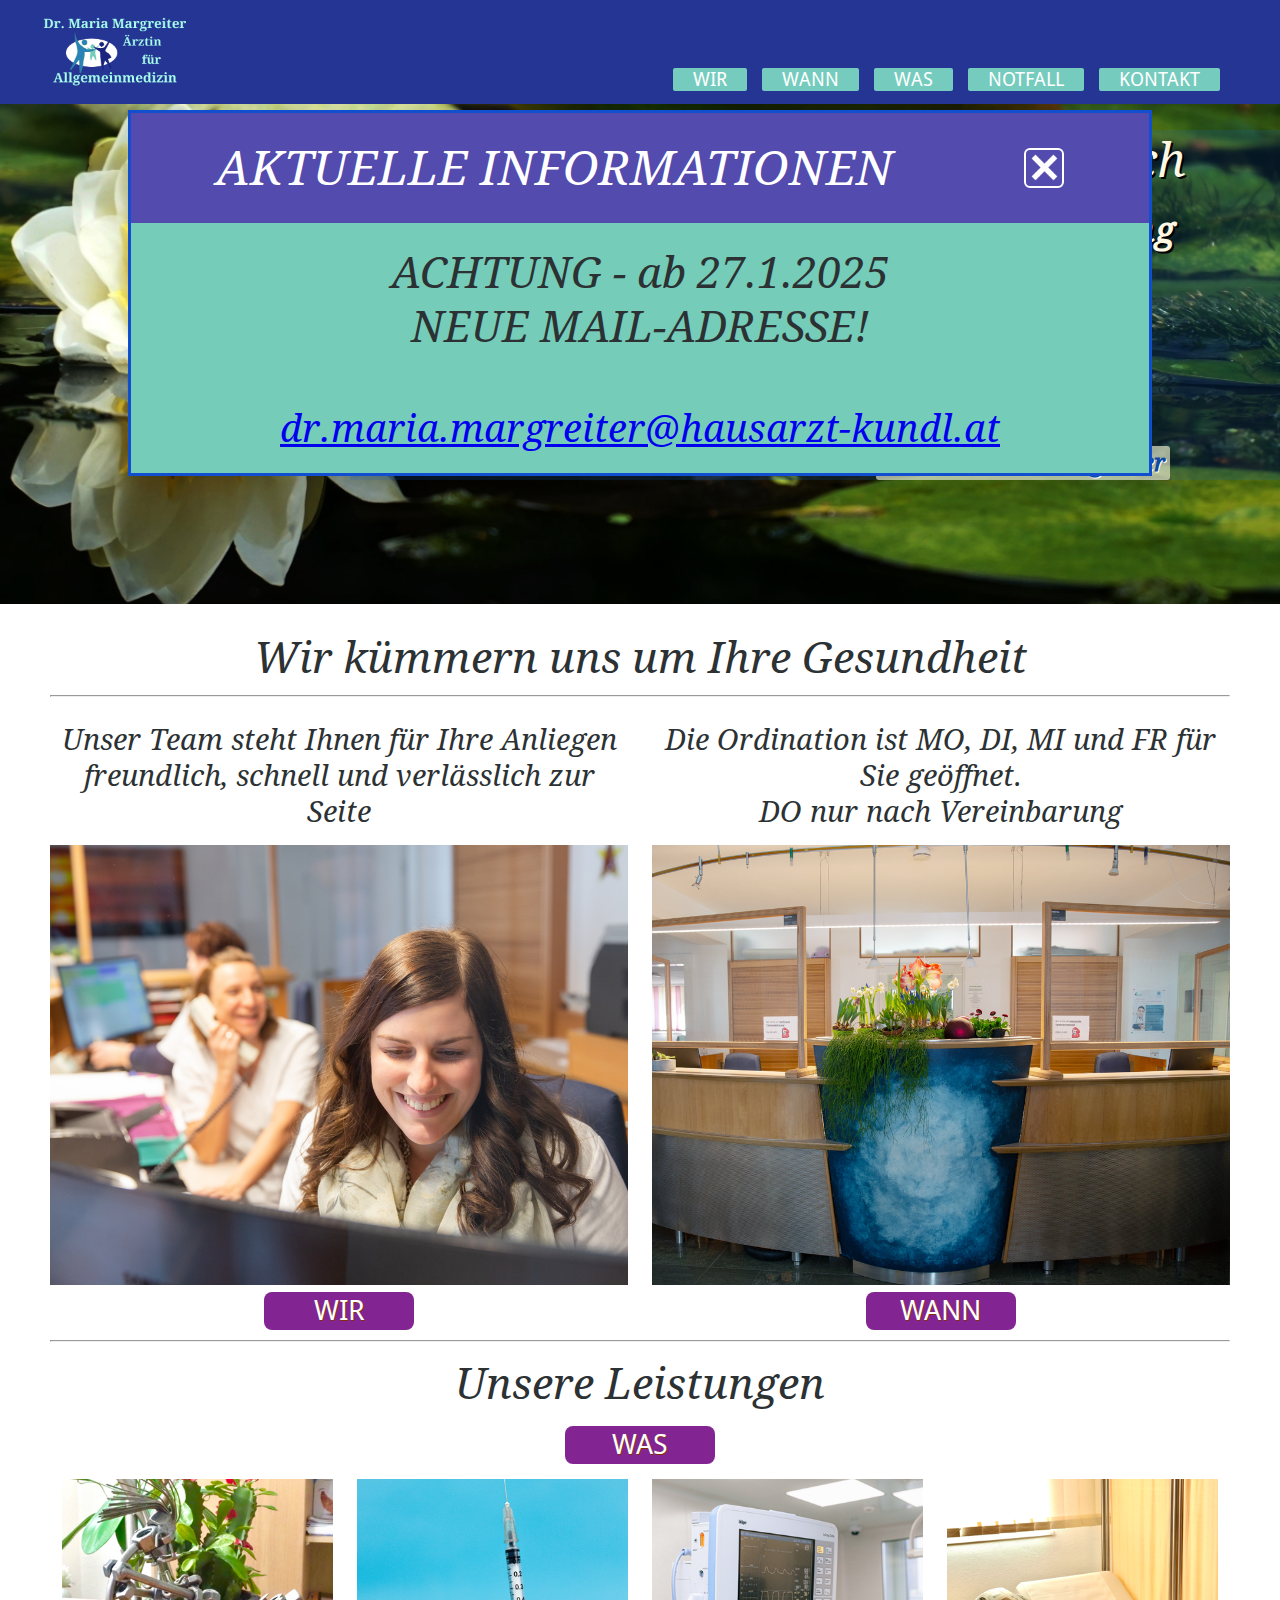
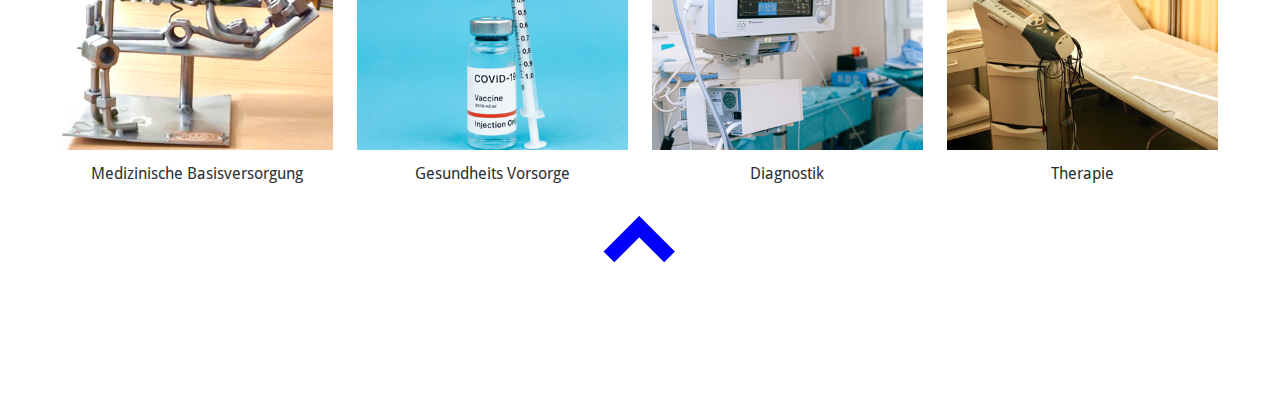
<file: index.html>
<!DOCTYPE html>
<html lang="de">
        <!-- VERSION V1.1 vom 25.5.2021-->
        <!-- Menu-Button zum Ein/Ausschalten umgebaut -->

        <head>
                <meta charset="utf-8">

                <!-- Mobile Einstellung -->
                <meta name="viewport" content="width=device-width,initial-scale=1">    
                <!-- <meta content="width=device-width, initial-scale=1" name="viewport" /> -->

                <title>Dr. Maria Margreiter | Hausarzt Kundl</title>
                <link rel="stylesheet" href="./styles/styles.css">
                
                <!-- Favivon MEIDZIN einbinden -->
                <link rel="icon" href="favicon.ico">
                <!-- <link rel="icon" type="image/png" href="./images/favicon.png"> -->


                <!-- jQuery einbinden -->
                <script src="https://ajax.googleapis.com/ajax/libs/jquery/3.4.1/jquery.min.js"></script>
                <script src="./scripts/jquery.js"></script>
                

                <!-- Webfonts einbinden 
                <link href="http://fonts.googleapis.com/css?family=Droid+Sans:400,700" rel="stylesheet" type="text/css">
                <link href="http://fonts.googleapis.com/css?family=Droid+Serif:400italic" rel="stylesheet" type="text/css">            
                -->

        </head>
        
    <body id="oben">
        <!-- WEBZERTIFIKAT -->
        <!-- <div id="ofgcert"><script type="text/javascript" src="https://ofg-studium.de/images/certificate/utils/cert.php?x=27d08051-aca5-11eb-a4c2-005056a71e55"></script></div> -->
    
        <!-- ********************************************** -->
        <!-- *****              HEADER                ***** -->
        <!-- ********************************************** -->
        
        <header>
                <div class="wrapper menuleiste">
                        <a href="index.html"> <img src="./images/logo22.png" width="150" height="70" alt="Logo Dr. Maria Margreiter"></a>
                        <div class="menubtn">
                                <img src="./images/menu_icon2_ws.png" class="menuicon" width="50" height="50" alt="Menü-Buton">
                                <ul id="navigation" class="xvis">
                                        <li><a href="p1_wir.html">wir</a></li>
                                        <li><a href="p2_wann.html">wann</a></li> 
                                        <li><a href="p3_was.html">was</a></li>
                                        <li><a href="p4_notfall.html">notfall</a></li>
                                        <li><a href="p5_kontakt.html">kontakt</a></li>
                                </ul> 
                        </div>
                </div>
        </header>
        
        <!-- section main: Startseite -->
        <!-- ********************************************** -->
        <!-- *****              TEASER                ***** -->
        <!-- ********************************************** -->
        
        <div id="main" class="start">
                <img src="./images/seerose_ws.png" class="img-fit" alt="Seerose">
                <div class="wrapper">
                        <div class="row">
                                <div class="headlines pos_main">
                                        <h1>Hausärztin zu sein bedeutet für mich</h1>                                                                
                                        <h2>... vertrauensvolle medizinische Betreuung</h2>
                                        <h2>... von der Geburt bis ins hohe Alter</h2>
                                        <h2>... unter Einbeziehung der familiären und sozialen Strukturen</h2>
                                        <h3>MR Dr. Maria Margreiter</h3>
                                </div>
                        </div>
                </div>
        </div>
        
        <div id="content" class="start" >
                <div class="wrapper">
                        <div class="row blockframe format_row" >
                                <div class="column full">       
                                       <h2 class="txtctr">Wir kümmern uns um Ihre Gesundheit</h2> 
                                </div>
                        </div>
                        <hr>

                        <div class="row blockframe format_row">
                                <div class="column full">                                        
                                        
                                        <div class="column half-lt">
                                                <h5 class="txtform">Unser Team steht Ihnen für Ihre Anliegen freundlich, schnell und verlässlich zur Seite
                                                </h5>
                                                <img src="./images/team.png" class="picframe" alt="Bild1">
                                                <a href="p1_wir.html" class="button distbottom">WIR</a>
                                        </div>
                                        <hr class="mobile">
                                        <div class="column half-rt">
                                                <h5 class="txtform">Die Ordination ist MO, DI, MI und FR für Sie geöffnet. <br>
                                                        DO nur nach Vereinbarung
                                                </h5>
                                                <img src="./images/anmeldung.png" class="picframe" alt="Bild2">
                                                <a href="p2_wann.html" class="button distbottom">WANN</a>
                                       </div>
                                </div>                                
                        </div>
                        <hr>
                        
                        <div class="row blockframe format_row">
                                <div class="column full ">
                                        <h2 class="txtform">Unsere Leistungen</h2>
                                        <a href="p3_was.html" class="button">WAS</a>
                                        <div class="column fourth ">
                                                <img src="./images/grndversorgung.png" class="picframe" alt="Bild3">
                                                <p class="txtform">Medizinische Basisversorgung</p>
                                        </div>
                                        <div class="column fourth">
                                                <img src="./images/vorsorge.png" class="picframe" alt="Bild4">
                                                <p class="txtform">Gesundheits Vorsorge</p>
                                        </div>
                                        <div class="column fourth">
                                                <img src="./images/diagnostik.png" class="picframe" alt="Bild5">
                                                <p class="txtform">Diagnostik</p>
                                        </div>
                                        <div class="column fourth">
                                                <img src="./images/therapie.png" class="picframe" alt="Bild6">
                                                <p class="txtform">Therapie</p>
                                        </div>
                                </div>
                        </div>
                </div>
        </div>

        <!-- ********************************************** -->
        <!-- *****             AKTUELLES              ***** -->
        <!-- ********************************************** -->        
        <!-- Container actual für Umsetzung eines über die ganze Breite gehenden Blockes, der über einen Hover-Effekt mit dem Text AKTUELLES -->
        <!-- sichtbar wird und gleichzeitig als Link umgesetzt ist -->
        
        <!-- <div id="info"> -->
                <!-- <img src="./images/info_rt.png" width="80" height="80" alt="Info" class="info_rt">
                <img src="./images/info_gn.png" width="80" height="80" alt="Info" class="info_gn"> -->

                <!-- <a href="info.html" target="_self" class="info_rt"><img src="./images/info_bl.png" width="80" height="80" alt="Info"></a> -->
                <!-- <a href="#" target="_blank" class="info_gn"><img src="./images/info_gn.png" width="80" height="80" alt="Info"></a> -->
        <!-- </div> -->
        <!-- <div id="infotxt">
                <h1>Wichtige Informationen</h1>
        </div> -->


        <div id="info">
                <!-- Ordination ist geöffnet -->
                <div class="oeffnungszeit offen"> 
                        <div class="info_titel">
                                <div class="info_headline">
                                        <h1>AKTUELLE INFORMATIONEN</h1>
                                        <img src="images/x-close_ws.png" width="40" height="40" class="x-close" alt="Info Close">
                                </div>
                        </div>
                        <div class="hell zusatz_info ein">
                                <div class="info-text">
                                        <h2>Wir sind vom Urlaub zurück!</h2>
                                        <h5>Seit Montag, 21.8.2023 sind wir wieder für Sie da!</h5>                             
                                </div>
                        </div>
                        <div class="dunkel">                                                      
                                <div class="info-text">
                                        <h2>ACHTUNG - ab 27.1.2025 <br>NEUE MAIL-ADRESSE!</h2>
                                        <h3> <br>
                                        <a href="mailto:dr.maria.margreiter@hausarzt-kundl.at">dr.maria.margreiter@hausarzt-kundl.at</a></h3> 
                                </div>
                        </div>
                        <div class="hell zusatz_info ein">
                                <div class="info-text">
                                        <h2>Arbeitsunfähigkeit</h2>
                                        <h5>AU-Meldungen können auch per Mail angefordert werden<br>
                                                <a href="mailto:dr.maria.margreiter@hausarzt-kundl.at">dr.maria.margreiter@hausarzt-kundl.at</a></h5>                                        
                                </div>
                        </div>    
                </div>
                
                <!-- Ordination ist VORÜBERGEHEND geschlossen -->
                <div class="oeffnungszeit geschlossen"> 
                        <div class="info_titel">
                                <div class="info_headline">
                                        <h1>AKTUELLE INFORMATIONEN</h1>
                                        <img src="images/x-close_ws.png" width="40" height="40" class="x-close" alt="Info Close">
                                </div>
                        </div>
                        <div class="hell">                      
                                <div class="info-text">
                                                <h2>Wir haben heute geschlossen</h2>
                                                <h3><br>VERTRETUNG</h3>
                                                <h5>Dr. Ursula Unterrainer-Knoll <br>
                                                Dr. Dominik Ritzer</h5>                             
                                </div>
                        </div>
                </div>

                <!-- Ordination hat URLAUB -->                
                <div class="center oeffnungszeit urlaub">
                        <img src="./docs/urlaub.png" alt="Urlaub">
                </div>  
        </div>

        <!-- ********************************************** -->
        <!-- *****          PFEIL nach oben und unten ***** -->
        <!-- ********************************************** --> 
        <div id="arrow_up">
                <a href="oben" class="top"> <img src="./images/pfeil.png" height="100" width="100" alt="Pfeil nach oben"></a>
        </div>

        <!-- ********************************************** -->
        <!-- *****              FOOTER                ***** -->
        <!-- ********************************************** -->
        
        <footer>
                <div class="wrapper">
                        <div class="flexfooter">
                                <div>
                                        <p class="left distance style1"><a href="p5_kontakt.html">Kontakt:</a></p>
                                        <p class="left distance ">Dr. Maria Margreiter <br>Biochemiestr. 41, 6250 Kundl
                                        <br>Tel: 05338-6420 <br>E-Mail: <a href="mailto:dr.maria.margreiter@gmail.com">dr.maria.margreiter@gmail.com</a></p>
                                </div> 
                                <div class="line"></div>       
                                <div>
                                        <!-- <p class="left"><a href="kontakt.html">Kontakt</a></p> -->
                                        <p class="right"><a href="impressum.html">Impressum</a> | 
                                                <a href="datenschutz.html">Datenschutz</a></p>
                                </div>
                        </div>
                </div>
        </footer>
    </body>
</html>
</file>
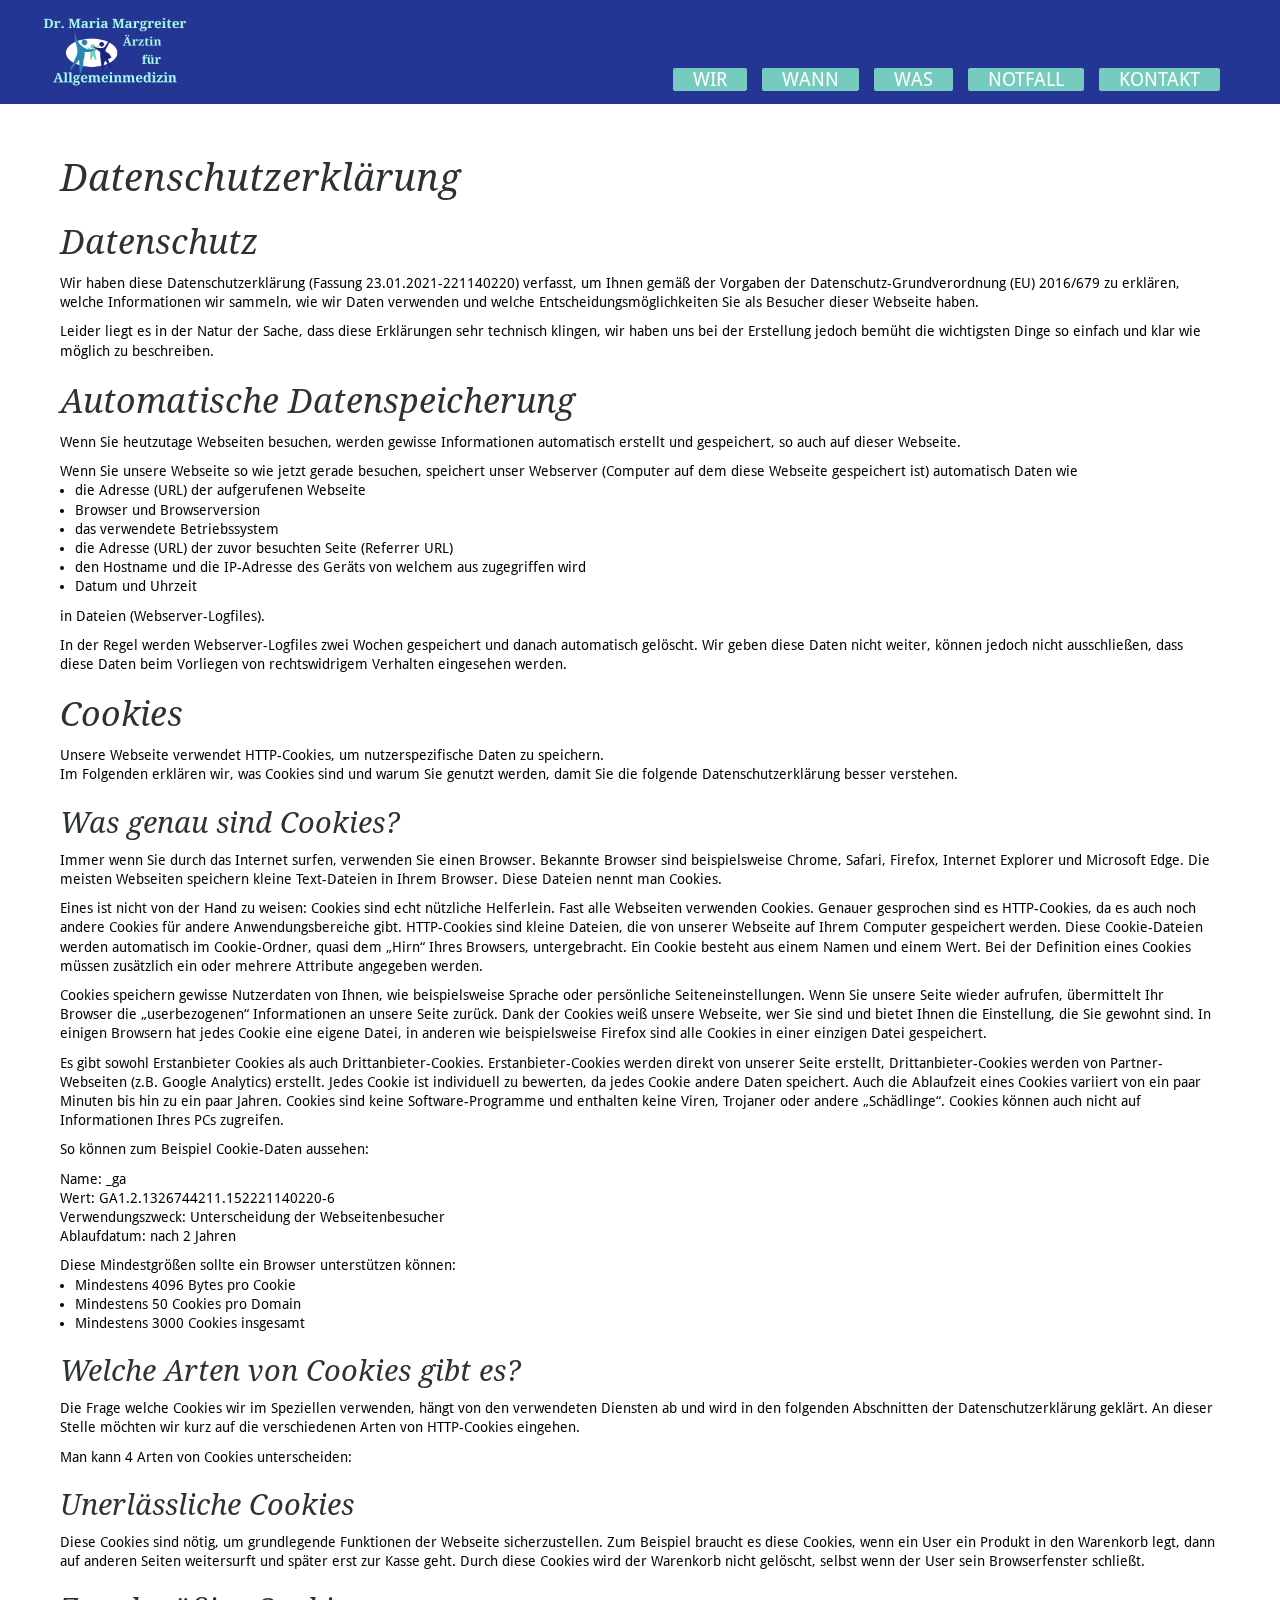
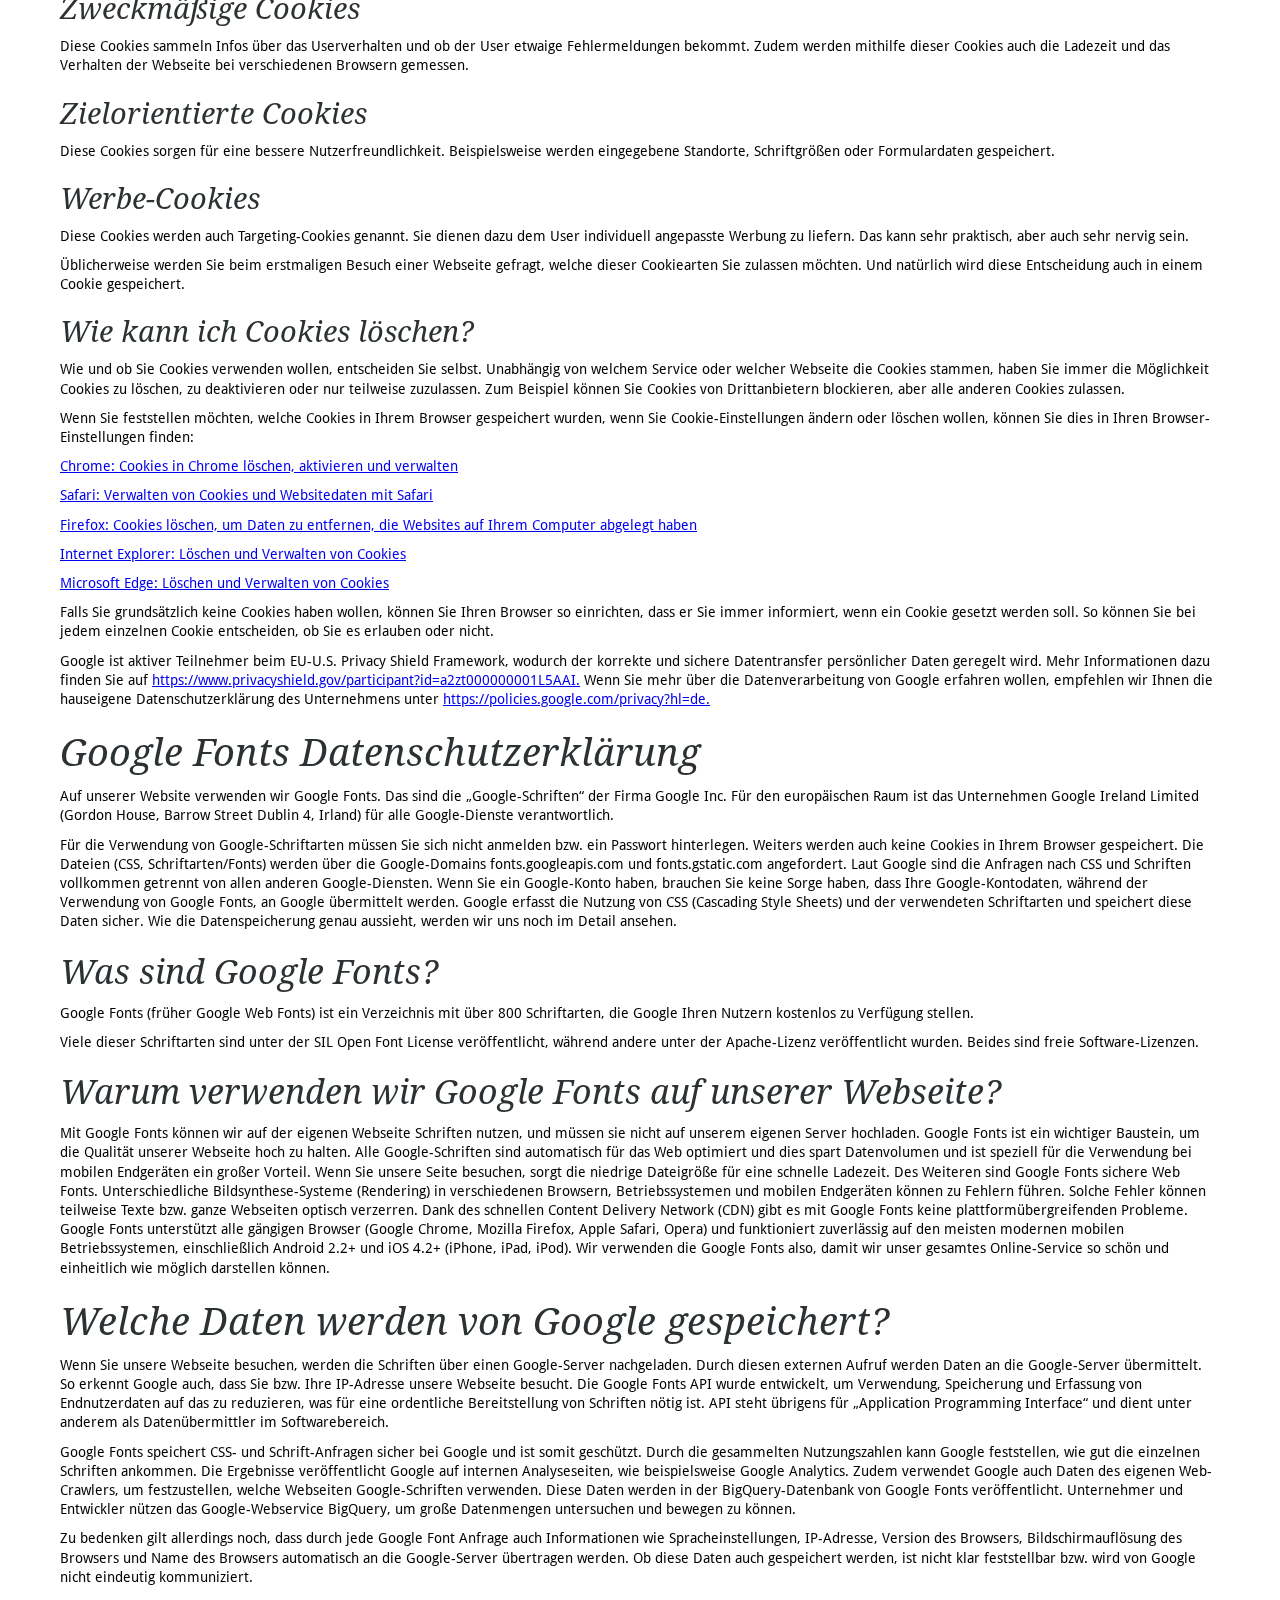
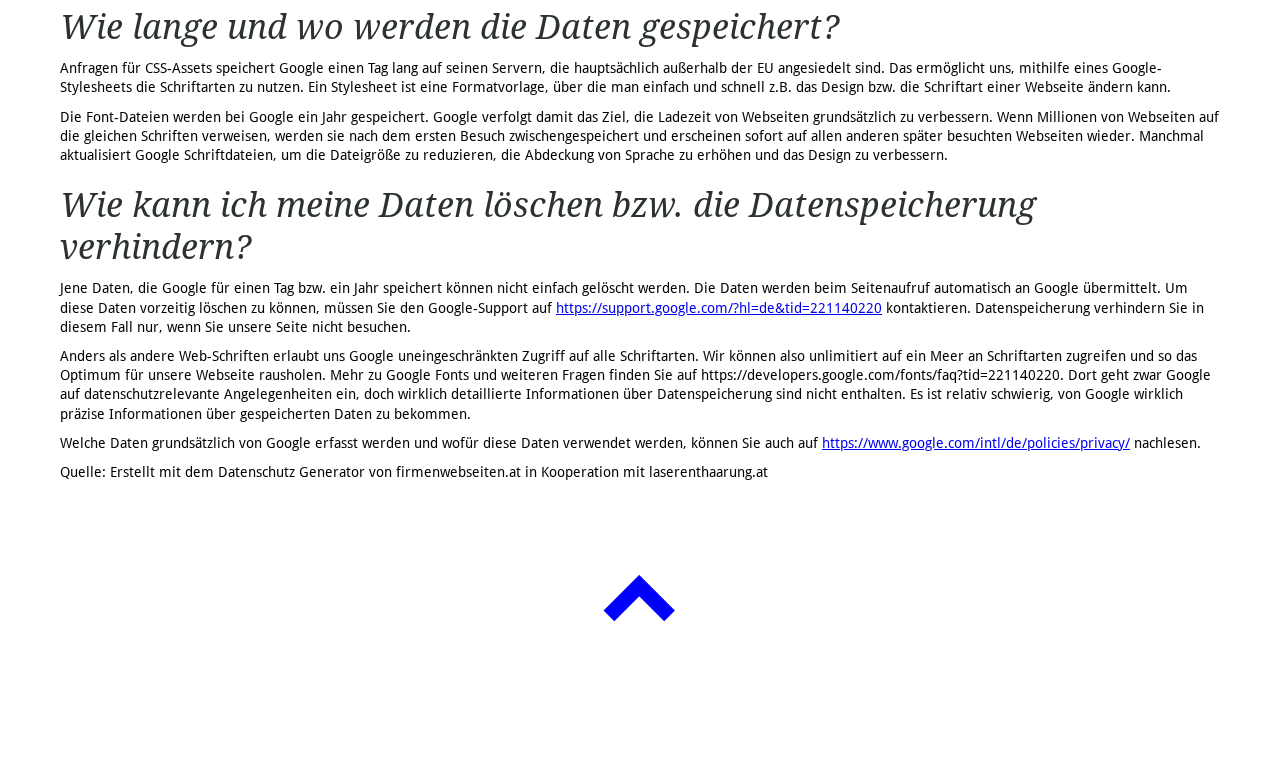
<file: datenschutz.html>
<!DOCTYPE html>
<html lang="de">

<!-- ******************************************************** -->
<!-- *****        Datenschutz          					***** -->
<!-- ******************************************************** -->

	<head>
		<meta charset="utf-8">
		<title>Datenschutz | Ordination Dr. Margreiter</title>

		<!-- Mobile Einstellung -->
		<meta name="viewport" content="width=device-width,initial-scale=1">    


		<!-- <link rel="stylesheet" href="styles/styles.css"> -->
		<link rel="stylesheet" href="styles/styles.css">
		
		<!-- Favivon MEIDZIN einbinden -->
		<!-- <link rel="icon" href="favicon.ico"> -->
		<!-- <link rel="icon" href="./images/favicon.ico"> -->
		<link rel="icon" type="image/png" href="./images/favicon.png">

		<script src="https://ajax.googleapis.com/ajax/libs/jquery/3.4.1/jquery.min.js"></script>
		<script src="./scripts/jquery.js"></script>

		<!-- Webfonts einbinden 
		<link href="http://fonts.googleapis.com/css?family=Droid+Sans:400,700" rel="stylesheet" type="text/css">
		<link href="http://fonts.googleapis.com/css?family=Droid+Serif:400italic" rel="stylesheet" type="text/css">            
		-->

	</head>
	
	<body id="oben">
		<!-- ******************************************** -->
		<!-- 					HEADER 					  -->
		<!-- ******************************************** -->
        <header>
			<div class="wrapper menuleiste">
				<a href="index.html"> <img src="./images/logo22.png" width="150" height="70" alt="Logo Dr. Maria Margreiter" class="xlogo"></a>
				<div class="menubtn">
						<img src="./images/menu_icon2_ws.png" class="menuicon" width="50" height="50" alt="Menü-Buton">
						<ul id="navigation">
								<li><a href="p1_wir.html">wir</a></li>
								<li><a href="p2_wann.html">wann</a></li> 
								<li><a href="p3_was.html">was</a></li>
								<li><a href="p4_notfall.html">notfall</a></li>
								<li><a href="p5_kontakt.html">kontakt</a></li>
						</ul> 
				</div>
			</div>
		</header>
		
		<!-- ************************************************* -->
		<!-- 					TEASER						   -->
		<!-- ************************************************* -->
		<!-- teaser wird hier benötigt, um Abstand vom oberen Rand zu haben -->
		<div id="teaser"></div>
		

		<!-- ******************************************** -->
		<!-- 					CONTENT   				  -->
		<!-- ******************************************** -->	
		
		<div id="datcontent">
			<div class="wrapper datenschutz">
				<h3>Datenschutzerklärung</h3>
				<h4>Datenschutz</h4>
				<p>
					Wir haben diese Datenschutzerklärung (Fassung 23.01.2021-221140220) verfasst, um Ihnen gemäß der Vorgaben der Datenschutz-Grundverordnung (EU) 2016/679 zu erklären, welche Informationen wir sammeln, wie wir Daten verwenden und welche Entscheidungsmöglichkeiten Sie als Besucher dieser Webseite haben.
				</p>
				<p>
					Leider liegt es in der Natur der Sache, dass diese Erklärungen sehr technisch klingen, wir haben uns bei der Erstellung jedoch bemüht die wichtigsten Dinge so einfach und klar wie möglich zu beschreiben.
				</p>
				
				<h4>Automatische Datenspeicherung</h4>
				<p>
				Wenn Sie heutzutage Webseiten besuchen, werden gewisse Informationen automatisch erstellt und gespeichert, so auch auf dieser Webseite.
				</p>
				<p>
				Wenn Sie unsere Webseite so wie jetzt gerade besuchen, speichert unser Webserver (Computer auf dem diese Webseite gespeichert ist) automatisch Daten wie
				</p>
				<ul class="uliste">
					<li>die Adresse (URL) der aufgerufenen Webseite</li>
					<li>Browser und Browserversion</li>
					<li>das verwendete Betriebssystem</li>
					<li>die Adresse (URL) der zuvor besuchten Seite (Referrer URL)</li>
					<li>den Hostname und die IP-Adresse des Geräts von welchem aus zugegriffen wird</li>
					<li>Datum und Uhrzeit</li>
				</ul>
				<p>
					in Dateien (Webserver-Logfiles).
				</p>
				<p>
					In der Regel werden Webserver-Logfiles zwei Wochen gespeichert und danach automatisch gelöscht. Wir geben diese Daten nicht weiter, können jedoch nicht ausschließen, dass diese Daten beim Vorliegen von rechtswidrigem Verhalten eingesehen werden.
				</p>
				<h4>Cookies</h4>
				<p>
					Unsere Webseite verwendet HTTP-Cookies, um nutzerspezifische Daten zu speichern. <br>
					Im Folgenden erklären wir, was Cookies sind und warum Sie genutzt werden, damit Sie die folgende Datenschutzerklärung besser verstehen.
				</p>
				<h5>Was genau sind Cookies?</h5>
				<p>
					Immer wenn Sie durch das Internet surfen, verwenden Sie einen Browser. Bekannte Browser sind beispielsweise Chrome, Safari, Firefox, Internet Explorer und Microsoft Edge. Die meisten Webseiten speichern kleine Text-Dateien in Ihrem Browser. Diese Dateien nennt man Cookies.
				</p>
				<p>
					Eines ist nicht von der Hand zu weisen: Cookies sind echt nützliche Helferlein. Fast alle Webseiten verwenden Cookies. Genauer gesprochen sind es HTTP-Cookies, da es auch noch andere Cookies für andere Anwendungsbereiche gibt. HTTP-Cookies sind kleine Dateien, die von unserer Webseite auf Ihrem Computer gespeichert werden. Diese Cookie-Dateien werden automatisch im Cookie-Ordner, quasi dem „Hirn“ Ihres Browsers, untergebracht. Ein Cookie besteht aus einem Namen und einem Wert. Bei der Definition eines Cookies müssen zusätzlich ein oder mehrere Attribute angegeben werden.
				</p>
				<p>
					Cookies speichern gewisse Nutzerdaten von Ihnen, wie beispielsweise Sprache oder persönliche Seiteneinstellungen. Wenn Sie unsere Seite wieder aufrufen, übermittelt Ihr Browser die „userbezogenen“ Informationen an unsere Seite zurück. Dank der Cookies weiß unsere Webseite, wer Sie sind und bietet Ihnen die Einstellung, die Sie gewohnt sind. In einigen Browsern hat jedes Cookie eine eigene Datei, in anderen wie beispielsweise Firefox sind alle Cookies in einer einzigen Datei gespeichert.
				</p>
				<p>
					Es gibt sowohl Erstanbieter Cookies als auch Drittanbieter-Cookies. Erstanbieter-Cookies werden direkt von unserer Seite erstellt, Drittanbieter-Cookies werden von Partner-Webseiten (z.B. Google Analytics) erstellt. Jedes Cookie ist individuell zu bewerten, da jedes Cookie andere Daten speichert. Auch die Ablaufzeit eines Cookies variiert von ein paar Minuten bis hin zu ein paar Jahren. Cookies sind keine Software-Programme und enthalten keine Viren, Trojaner oder andere „Schädlinge“. Cookies können auch nicht auf Informationen Ihres PCs zugreifen.
				</p>
				<p>
					So können zum Beispiel Cookie-Daten aussehen:
				</p>
				<p class="bold">
					Name: _ga <br>
					Wert: GA1.2.1326744211.152221140220-6 <br>
					Verwendungszweck: Unterscheidung der Webseitenbesucher <br>
					Ablaufdatum: nach 2 Jahren <br>
				</p>
				<p>
					Diese Mindestgrößen sollte ein Browser unterstützen können:
				</p>
				<ul class="uliste">
					<li>Mindestens 4096 Bytes pro Cookie</li>
					<li>Mindestens 50 Cookies pro Domain</li>
					<li>Mindestens 3000 Cookies insgesamt</li>
				</ul>
				<h5>Welche Arten von Cookies gibt es?</h5>
				<p>
					Die Frage welche Cookies wir im Speziellen verwenden, hängt von den verwendeten Diensten ab und wird in den folgenden Abschnitten der Datenschutzerklärung geklärt. An dieser Stelle möchten wir kurz auf die verschiedenen Arten von HTTP-Cookies eingehen.
				</p>
				<p>
					Man kann 4 Arten von Cookies unterscheiden:
				</p>

				<h5>Unerlässliche Cookies</h5>
				<p>
					Diese Cookies sind nötig, um grundlegende Funktionen der Webseite sicherzustellen. Zum Beispiel braucht es diese Cookies, wenn ein User ein Produkt in den Warenkorb legt, dann auf anderen Seiten weitersurft und später erst zur Kasse geht. Durch diese Cookies wird der Warenkorb nicht gelöscht, selbst wenn der User sein Browserfenster schließt.
				</p>
				<h5>Zweckmäßige Cookies</h5>
				<p>
					Diese Cookies sammeln Infos über das Userverhalten und ob der User etwaige Fehlermeldungen bekommt. Zudem werden mithilfe dieser Cookies auch die Ladezeit und das Verhalten der Webseite bei verschiedenen Browsern gemessen.
				</p>
				<h5>Zielorientierte Cookies</h5>
				<p>
					Diese Cookies sorgen für eine bessere Nutzerfreundlichkeit. Beispielsweise werden eingegebene Standorte, Schriftgrößen oder Formulardaten gespeichert.
				</p>
				<h5>Werbe-Cookies</h5>
				<p>
					Diese Cookies werden auch Targeting-Cookies genannt. Sie dienen dazu dem User individuell angepasste Werbung zu liefern. Das kann sehr praktisch, aber auch sehr nervig sein.
				</p>
				<p>
					Üblicherweise werden Sie beim erstmaligen Besuch einer Webseite gefragt, welche dieser Cookiearten Sie zulassen möchten. Und natürlich wird diese Entscheidung auch in einem Cookie gespeichert.
				</p>
				<h5>Wie kann ich Cookies löschen?</h5>
				<p>
					Wie und ob Sie Cookies verwenden wollen, entscheiden Sie selbst. Unabhängig von welchem Service oder welcher Webseite die Cookies stammen, haben Sie immer die Möglichkeit Cookies zu löschen, zu deaktivieren oder nur teilweise zuzulassen. Zum Beispiel können Sie Cookies von Drittanbietern blockieren, aber alle anderen Cookies zulassen.
				</p>
				<p>
					Wenn Sie feststellen möchten, welche Cookies in Ihrem Browser gespeichert wurden, wenn Sie Cookie-Einstellungen ändern oder löschen wollen, können Sie dies in Ihren Browser-Einstellungen finden:
				</p>
				<p>
					<a href="https://support.google.com/chrome/answer/95647?tid=221140220">Chrome: Cookies in Chrome löschen, aktivieren und verwalten</a>
				</p>
				<p>
					<a href="https://support.apple.com/de-at/guide/safari/sfri11471/mac?tid=221140220">Safari: Verwalten von Cookies und Websitedaten mit Safari</a>
				</p>
				<p>
					<a href="https://support.mozilla.org/de/kb/cookies-und-website-daten-in-firefox-loschen?tid=221140220">Firefox: Cookies löschen, um Daten zu entfernen, die Websites auf Ihrem Computer abgelegt haben</a>
				</p>
				<p>
					<a href="https://support.microsoft.com/de-de/topic/löschen-und-verwalten-von-cookies-168dab11-0753-043d-7c16-ede5947fc64d">Internet Explorer: Löschen und Verwalten von Cookies</a>
				</p>
				<p>
					<a href="https://support.microsoft.com/de-de/microsoft-edge/cookies-in-microsoft-edge-löschen-63947406-40ac-c3b8-57b9-2a946a29ae09">Microsoft Edge: Löschen und Verwalten von Cookies</a>
				</p>	
				<p>
					Falls Sie grundsätzlich keine Cookies haben wollen, können Sie Ihren Browser so einrichten, dass er Sie immer informiert, wenn ein Cookie gesetzt werden soll. So können Sie bei jedem einzelnen Cookie entscheiden, ob Sie es erlauben oder nicht.
				</p>
				<p>
					Google ist aktiver Teilnehmer beim EU-U.S. Privacy Shield Framework, wodurch der korrekte und sichere Datentransfer persönlicher Daten geregelt wird. Mehr Informationen dazu finden Sie auf <a href="https://www.privacyshield.gov/participant?id=a2zt000000001L5AAI.">https://www.privacyshield.gov/participant?id=a2zt000000001L5AAI.</a> Wenn Sie mehr über die Datenverarbeitung von Google erfahren wollen, empfehlen wir Ihnen die hauseigene Datenschutzerklärung des Unternehmens unter <a href="https://policies.google.com/privacy?hl=de.">https://policies.google.com/privacy?hl=de.</a>
				</p>
				<h3>Google Fonts Datenschutzerklärung</h3>
				<p>
					Auf unserer Website verwenden wir Google Fonts. Das sind die „Google-Schriften“ der Firma Google Inc. Für den europäischen Raum ist das Unternehmen Google Ireland Limited (Gordon House, Barrow Street Dublin 4, Irland) für alle Google-Dienste verantwortlich.
				</p>
				<p>
					Für die Verwendung von Google-Schriftarten müssen Sie sich nicht anmelden bzw. ein Passwort hinterlegen. Weiters werden auch keine Cookies in Ihrem Browser gespeichert. Die Dateien (CSS, Schriftarten/Fonts) werden über die Google-Domains fonts.googleapis.com und fonts.gstatic.com angefordert. Laut Google sind die Anfragen nach CSS und Schriften vollkommen getrennt von allen anderen Google-Diensten. Wenn Sie ein Google-Konto haben, brauchen Sie keine Sorge haben, dass Ihre Google-Kontodaten, während der Verwendung von Google Fonts, an Google übermittelt werden. Google erfasst die Nutzung von CSS (Cascading Style Sheets) und der verwendeten Schriftarten und speichert diese Daten sicher. Wie die Datenspeicherung genau aussieht, werden wir uns noch im Detail ansehen.
				</p>
				<h4>Was sind Google Fonts?</h4>
				<p>
					Google Fonts (früher Google Web Fonts) ist ein Verzeichnis mit über 800 Schriftarten, die Google Ihren Nutzern kostenlos zu Verfügung stellen.
				</p>
				<p>
					Viele dieser Schriftarten sind unter der SIL Open Font License veröffentlicht, während andere unter der Apache-Lizenz veröffentlicht wurden. Beides sind freie Software-Lizenzen.
				</p>
				<h4>Warum verwenden wir Google Fonts auf unserer Webseite?</h4>
				<p>
					Mit Google Fonts können wir auf der eigenen Webseite Schriften nutzen, und müssen sie nicht auf unserem eigenen Server hochladen. Google Fonts ist ein wichtiger Baustein, um die Qualität unserer Webseite hoch zu halten. Alle Google-Schriften sind automatisch für das Web optimiert und dies spart Datenvolumen und ist speziell für die Verwendung bei mobilen Endgeräten ein großer Vorteil. Wenn Sie unsere Seite besuchen, sorgt die niedrige Dateigröße für eine schnelle Ladezeit. Des Weiteren sind Google Fonts sichere Web Fonts. Unterschiedliche Bildsynthese-Systeme (Rendering) in verschiedenen Browsern, Betriebssystemen und mobilen Endgeräten können zu Fehlern führen. Solche Fehler können teilweise Texte bzw. ganze Webseiten optisch verzerren. Dank des schnellen Content Delivery Network (CDN) gibt es mit Google Fonts keine plattformübergreifenden Probleme. Google Fonts unterstützt alle gängigen Browser (Google Chrome, Mozilla Firefox, Apple Safari, Opera) und funktioniert zuverlässig auf den meisten modernen mobilen Betriebssystemen, einschließlich Android 2.2+ und iOS 4.2+ (iPhone, iPad, iPod). Wir verwenden die Google Fonts also, damit wir unser gesamtes Online-Service so schön und einheitlich wie möglich darstellen können.
				</p>
				<h3>Welche Daten werden von Google gespeichert?</h3>
				<p>
					Wenn Sie unsere Webseite besuchen, werden die Schriften über einen Google-Server nachgeladen. Durch diesen externen Aufruf werden Daten an die Google-Server übermittelt. So erkennt Google auch, dass Sie bzw. Ihre IP-Adresse unsere Webseite besucht. Die Google Fonts API wurde entwickelt, um Verwendung, Speicherung und Erfassung von Endnutzerdaten auf das zu reduzieren, was für eine ordentliche Bereitstellung von Schriften nötig ist. API steht übrigens für „Application Programming Interface“ und dient unter anderem als Datenübermittler im Softwarebereich.
				</p>
				<p>
					Google Fonts speichert CSS- und Schrift-Anfragen sicher bei Google und ist somit geschützt. Durch die gesammelten Nutzungszahlen kann Google feststellen, wie gut die einzelnen Schriften ankommen. Die Ergebnisse veröffentlicht Google auf internen Analyseseiten, wie beispielsweise Google Analytics. Zudem verwendet Google auch Daten des eigenen Web-Crawlers, um festzustellen, welche Webseiten Google-Schriften verwenden. Diese Daten werden in der BigQuery-Datenbank von Google Fonts veröffentlicht. Unternehmer und Entwickler nützen das Google-Webservice BigQuery, um große Datenmengen untersuchen und bewegen zu können.
				</p>
				<p>
					Zu bedenken gilt allerdings noch, dass durch jede Google Font Anfrage auch Informationen wie Spracheinstellungen, IP-Adresse, Version des Browsers, Bildschirmauflösung des Browsers und Name des Browsers automatisch an die Google-Server übertragen werden. Ob diese Daten auch gespeichert werden, ist nicht klar feststellbar bzw. wird von Google nicht eindeutig kommuniziert.
				</p>
				<h4>Wie lange und wo werden die Daten gespeichert?</h4>
				<p>
					Anfragen für CSS-Assets speichert Google einen Tag lang auf seinen Servern, die hauptsächlich außerhalb der EU angesiedelt sind. Das ermöglicht uns, mithilfe eines Google-Stylesheets die Schriftarten zu nutzen. Ein Stylesheet ist eine Formatvorlage, über die man einfach und schnell z.B. das Design bzw. die Schriftart einer Webseite ändern kann.
				</p>
				<p>
					Die Font-Dateien werden bei Google ein Jahr gespeichert. Google verfolgt damit das Ziel, die Ladezeit von Webseiten grundsätzlich zu verbessern. Wenn Millionen von Webseiten auf die gleichen Schriften verweisen, werden sie nach dem ersten Besuch zwischengespeichert und erscheinen sofort auf allen anderen später besuchten Webseiten wieder. Manchmal aktualisiert Google Schriftdateien, um die Dateigröße zu reduzieren, die Abdeckung von Sprache zu erhöhen und das Design zu verbessern.
				</p>
				<h4>Wie kann ich meine Daten löschen bzw. die Datenspeicherung verhindern?</h4>
				<p>
					Jene Daten, die Google für einen Tag bzw. ein Jahr speichert können nicht einfach gelöscht werden. Die Daten werden beim Seitenaufruf automatisch an Google übermittelt. Um diese Daten vorzeitig löschen zu können, müssen Sie den Google-Support auf <a href="https://support.google.com/?hl=de&tid=221140220">https://support.google.com/?hl=de&tid=221140220</a> kontaktieren. Datenspeicherung verhindern Sie in diesem Fall nur, wenn Sie unsere Seite nicht besuchen.
				</p>
				<p>
					Anders als andere Web-Schriften erlaubt uns Google uneingeschränkten Zugriff auf alle Schriftarten. Wir können also unlimitiert auf ein Meer an Schriftarten zugreifen und so das Optimum für unsere Webseite rausholen. Mehr zu Google Fonts und weiteren Fragen finden Sie auf https://developers.google.com/fonts/faq?tid=221140220. Dort geht zwar Google auf datenschutzrelevante Angelegenheiten ein, doch wirklich detaillierte Informationen über Datenspeicherung sind nicht enthalten. Es ist relativ schwierig, von Google wirklich präzise Informationen über gespeicherten Daten zu bekommen.
				</p>
				<p>
					Welche Daten grundsätzlich von Google erfasst werden und wofür diese Daten verwendet werden, können Sie auch auf <a href="https://www.google.com/intl/de/policies/privacy/">https://www.google.com/intl/de/policies/privacy/</a> nachlesen.
				</p>
				<p>
					Quelle: Erstellt mit dem Datenschutz Generator von firmenwebseiten.at in Kooperation mit laserenthaarung.at
				</p>
				<br><br>
			</div>
		</div>

		

        <!-- ********************************************** -->
        <!-- *****              PFEIL nach oben       ***** -->
        <!-- ********************************************** --> 
        <div id="arrow_up">
                <a href="oben" class="top"> <img src="./images/pfeil.png" height="100" width="100" alt="Pfeil nach oben"></a>
        </div>

        <!-- ********************************************** -->
        <!-- *****              FOOTER                ***** -->
        <!-- ********************************************** -->
        
        <footer>
                <div class="wrapper">
                        <div class="flexfooter">
                                <div>
                                        <p class="left distance style1"><a href="p5_kontakt.html">Kontakt:</a></p>
                                        <p class="left distance">Dr. Maria Margreiter <br>Biochemiestr. 41, 6250 Kundl
                                        <br>Tel: 05338-6420 <br>E-Mail: <a href="mailto:dr.maria.margreiter@gmail.com">dr.maria.margreiter@gmail.com</a></p>
                                </div>
								<div class="line"></div>        
								<div>
                                        <!-- <p class="left"><a href="kontakt.html">Kontakt</a></p> -->
                                        <p class="right"><a href="impressum.html">Impressum</a> | 
                                                <a href="datenschutz.html">Datenschutz</a></p>
                                </div>
                        </div>
                </div>
        </footer>
    </body>

</html>
</file>
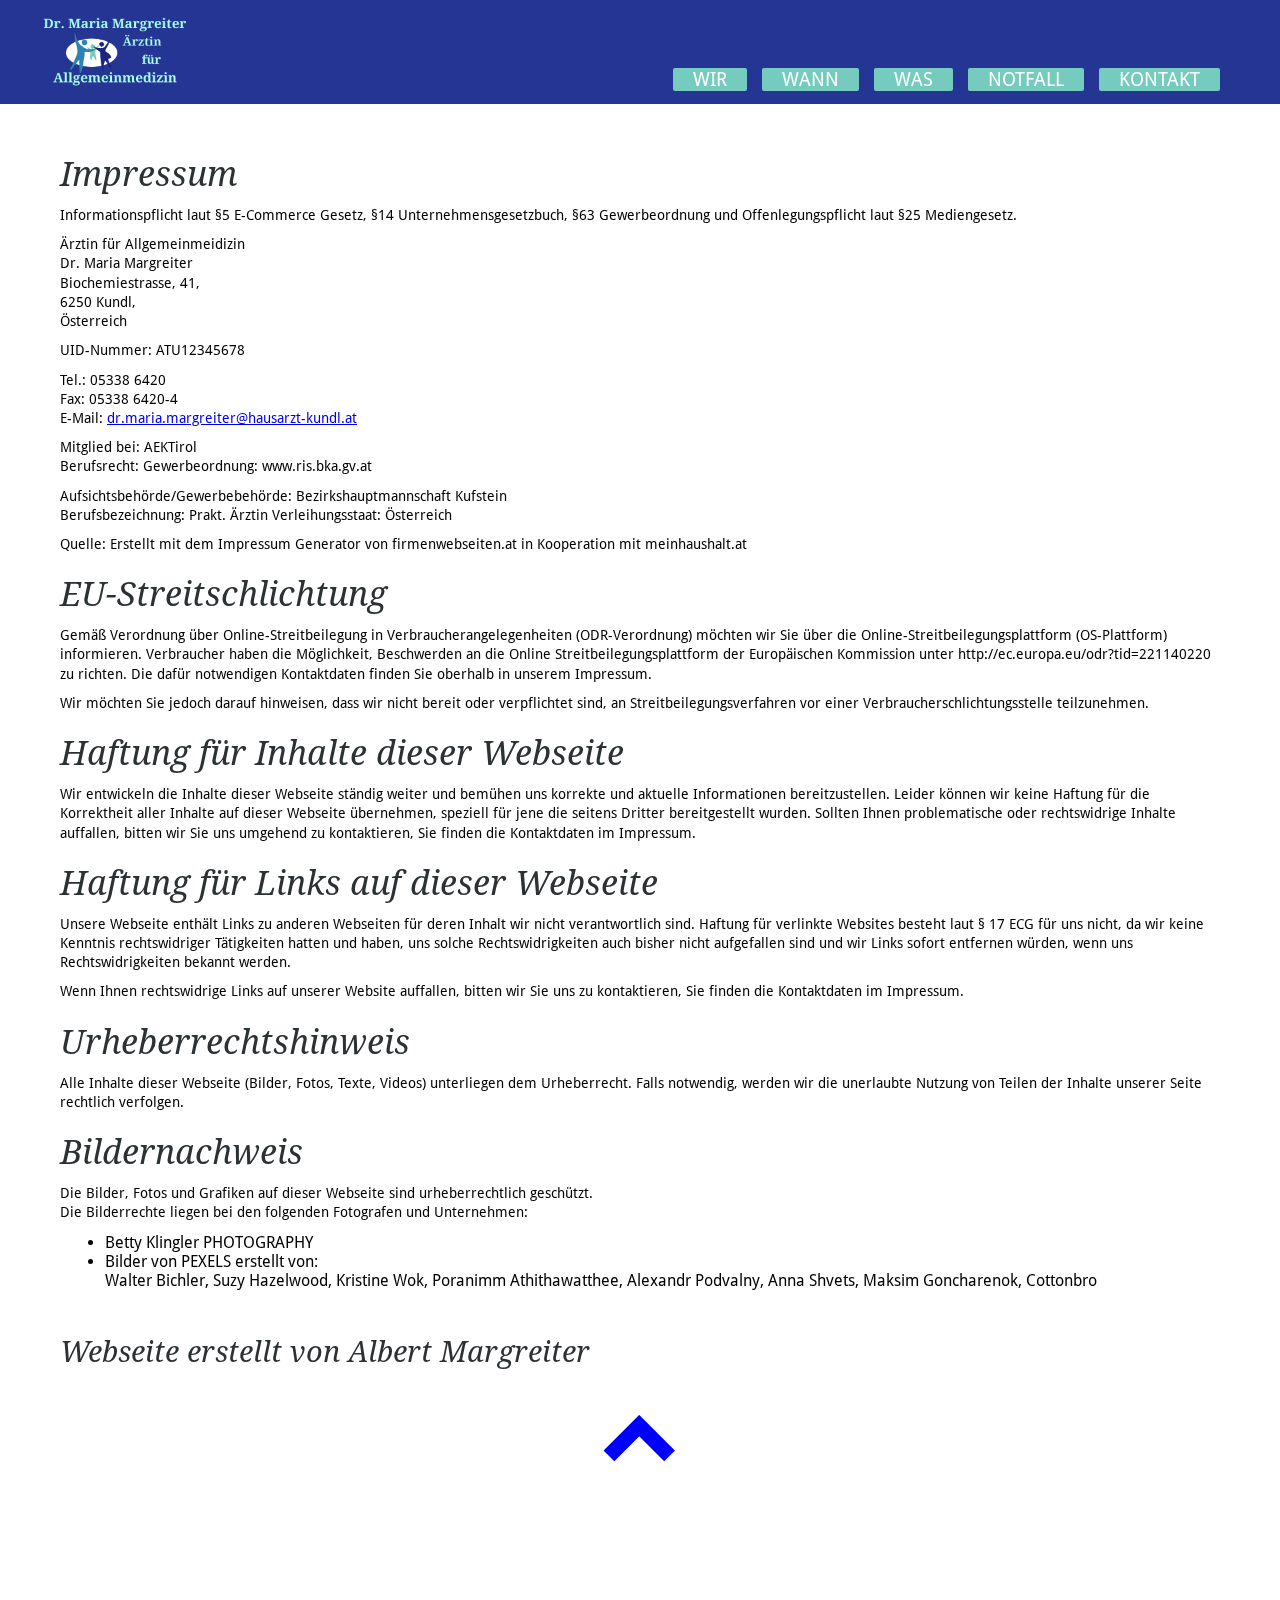
<file: impressum.html>
<!DOCTYPE html>
<html lang="de">
<!-- ******************************************************** -->
<!-- *****        Impressum          ***** -->
<!-- ******************************************************** -->

	<head>
		<meta charset="utf-8">
		<!-- Mobile Einstellung -->
		<meta name="viewport" content="width=device-width,initial-scale=1">    

		<title>Impressum | Ordination Dr. Margreiter</title>
		<!-- <link rel="stylesheet" href="styles/styles.css"> -->
		<link rel="stylesheet" href="styles/styles.css">
		
		<!-- Favivon MEIDZIN einbinden -->
		<!-- <link rel="icon" href="favicon.ico"> -->
		<!-- <link rel="icon" href="./images/favicon.ico"> -->
		<link rel="icon" type="image/png" href="./images/favicon.png">		

		<script src="https://ajax.googleapis.com/ajax/libs/jquery/3.4.1/jquery.min.js"></script>
		<script src="./scripts/jquery.js"></script>		

		<!-- Webfonts einbinden
		<link href="http://fonts.googleapis.com/css?family=Droid+Sans:400,700" rel="stylesheet" type="text/css">
		<link href="http://fonts.googleapis.com/css?family=Droid+Serif:400italic" rel="stylesheet" type="text/css">            		
		-->
		
	</head>
		
	<body id="oben">
		<!-- ************************************************* -->
		<!-- 					HEADER 						   -->
		<!-- ************************************************* -->
        <header>
			<div class="wrapper menuleiste">
				<a href="index.html"> <img src="./images/logo22.png" width="150" height="70" alt="Logo Dr. Maria Margreiter" class="xlogo"></a>
				<div class="menubtn">
						<img src="./images/menu_icon2_ws.png" class="menuicon" width="50" height="50" alt="Menü-Buton">
						<ul id="navigation">
								<li><a href="p1_wir.html">wir</a></li>
								<li><a href="p2_wann.html">wann</a></li> 
								<li><a href="p3_was.html">was</a></li>
								<li><a href="p4_notfall.html">notfall</a></li>
								<li><a href="p5_kontakt.html">kontakt</a></li>
						</ul> 
				</div>
			</div>
		</header>	

		<!-- ************************************************* -->
		<!-- 					TEASER						   -->
		<!-- ************************************************* -->
		<!-- teaser wird hier benötigt, um Abstand vom oberen Rand zu haben -->
		<div id="teaser"></div>
		
		<!-- ************************************************* -->
		<!-- 					CONTENT						   -->
		<!-- ************************************************* -->
		<div id="impcontent" class="imp">
				<div class="wrapper impressum">
					<h4>Impressum</h4>
					<p>Informationspflicht laut §5 E-Commerce Gesetz, §14 Unternehmensgesetzbuch, §63 Gewerbeordnung und Offenlegungspflicht laut §25 Mediengesetz.</p>
					<p class="bold"> 
					Ärztin für Allgemeinmeidizin <br>
					Dr. Maria Margreiter <br>
					Biochemiestrasse, 41, <br>
					6250 Kundl, <br>
					Österreich
					</p>

					<p>
					UID-Nummer: ATU12345678
					</p>

					<p>
					Tel.: 05338 6420 <br>
					Fax: 05338 6420-4 <br>
					E-Mail: <a href="mailto:dr.maria.margreiter@hausarzt-kundl.at">dr.maria.margreiter@hausarzt-kundl.at</a><br>
					</p>

					<p>
					Mitglied bei: AEKTirol <br>
					Berufsrecht: Gewerbeordnung: www.ris.bka.gv.at
					</p>

					<p>
					Aufsichtsbehörde/Gewerbebehörde: Bezirkshauptmannschaft Kufstein
					<br>Berufsbezeichnung: Prakt. Ärztin
					Verleihungsstaat: Österreich
					</p>
					<p>
					Quelle: Erstellt mit dem Impressum Generator von firmenwebseiten.at in Kooperation mit meinhaushalt.at
					</p>
					<h4>EU-Streitschlichtung</h4>
					<p>
					Gemäß Verordnung über Online-Streitbeilegung in Verbraucherangelegenheiten (ODR-Verordnung) möchten wir Sie über die Online-Streitbeilegungsplattform (OS-Plattform) informieren.
					Verbraucher haben die Möglichkeit, Beschwerden an die Online Streitbeilegungsplattform der Europäischen Kommission unter http://ec.europa.eu/odr?tid=221140220 zu richten. Die dafür notwendigen Kontaktdaten finden Sie oberhalb in unserem Impressum.
					</p>
					<p>
					Wir möchten Sie jedoch darauf hinweisen, dass wir nicht bereit oder verpflichtet sind, an Streitbeilegungsverfahren vor einer Verbraucherschlichtungsstelle teilzunehmen.
					</p>
					<h4>Haftung für Inhalte dieser Webseite</h4>
					<p>
					Wir entwickeln die Inhalte dieser Webseite ständig weiter und bemühen uns korrekte und aktuelle Informationen bereitzustellen. Leider können wir keine Haftung für die Korrektheit aller Inhalte auf dieser Webseite übernehmen, speziell für jene die seitens Dritter bereitgestellt wurden.
					Sollten Ihnen problematische oder rechtswidrige Inhalte auffallen, bitten wir Sie uns umgehend zu kontaktieren, Sie finden die Kontaktdaten im Impressum.
					</p>
					<h4> Haftung für Links auf dieser Webseite</h4>
					<p>
					Unsere Webseite enthält Links zu anderen Webseiten für deren Inhalt wir nicht verantwortlich sind. Haftung für verlinkte Websites besteht laut § 17 ECG für uns nicht, da wir keine Kenntnis rechtswidriger Tätigkeiten hatten und haben, uns solche Rechtswidrigkeiten auch bisher nicht aufgefallen sind und wir Links sofort entfernen würden, wenn uns Rechtswidrigkeiten bekannt werden.
					</p>
					<p>
					Wenn Ihnen rechtswidrige Links auf unserer Website auffallen, bitten wir Sie uns zu kontaktieren, Sie finden die Kontaktdaten im Impressum.
					</p>
					<h4> Urheberrechtshinweis</h4>
					<p>
					Alle Inhalte dieser Webseite (Bilder, Fotos, Texte, Videos) unterliegen dem Urheberrecht. Falls notwendig, werden wir die unerlaubte Nutzung von Teilen der Inhalte unserer Seite rechtlich verfolgen.
					</p>
					<h4> Bildernachweis</h4>
					<p>
					Die Bilder, Fotos und Grafiken auf dieser Webseite sind urheberrechtlich geschützt.
					<br> Die Bilderrechte liegen bei den folgenden Fotografen und Unternehmen:
					</p>
					<ul id="bilder">
						<li>Betty Klingler PHOTOGRAPHY</li>
						<li>Bilder von PEXELS erstellt von: <br> Walter Bichler, Suzy Hazelwood, Kristine Wok, Poranimm Athithawatthee, Alexandr Podvalny, Anna Shvets, Maksim Goncharenok, Cottonbro</li>
					</ul>
					<br>	
					<h5> Webseite erstellt von Albert Margreiter</h5>
				</div>
		</div>

		<!-- OFG Zertifikat  -->
		<div class="cert">

			<div id="ofgcert" class="wrapper" >
				<script src="https://ofg-studium.de/images/certificate/utils/cert.php?x=27d08051-aca5-11eb-a4c2-005056a71e55"></script>
			</div>	
		</div>
		
        <!-- ********************************************** -->
        <!-- *****              PFEIL nach oben       ***** -->
        <!-- ********************************************** --> 
        <div id="arrow_up">
                <a href="oben" class="top"> <img src="./images/pfeil.png" height="100" width="100" alt="Pfeil nach oben"></a>
        </div>

        <!-- ********************************************** -->
        <!-- *****              FOOTER                ***** -->
        <!-- ********************************************** -->
        
        <footer>
                <div class="wrapper">
                        <div class="flexfooter">
                                <div>
                                        <p class="left distance style1"><a href="p5_kontakt.html">Kontakt:</a></p>
                                        <p class="left distance">Dr. Maria Margreiter <br>Biochemiestr. 41, 6250 Kundl
                                        <br>Tel: 05338-6420 <br>E-Mail: <a href="mailto:dr.maria.margreiter@gmail.com">dr.maria.margreiter@gmail.com</a></p>
                                </div>
								<!-- WEBZERTIFIKAT -->
								<div class="line"></div>        
								<div>
                                        <!-- <p class="left"><a href="kontakt.html">Kontakt</a></p> -->
                                        <p class="right"><a href="impressum.html">Impressum</a> | 
                                                <a href="datenschutz.html">Datenschutz</a></p>
                                </div>
                        </div>
                </div>
        </footer>

	</body>
	
</html>
</file>
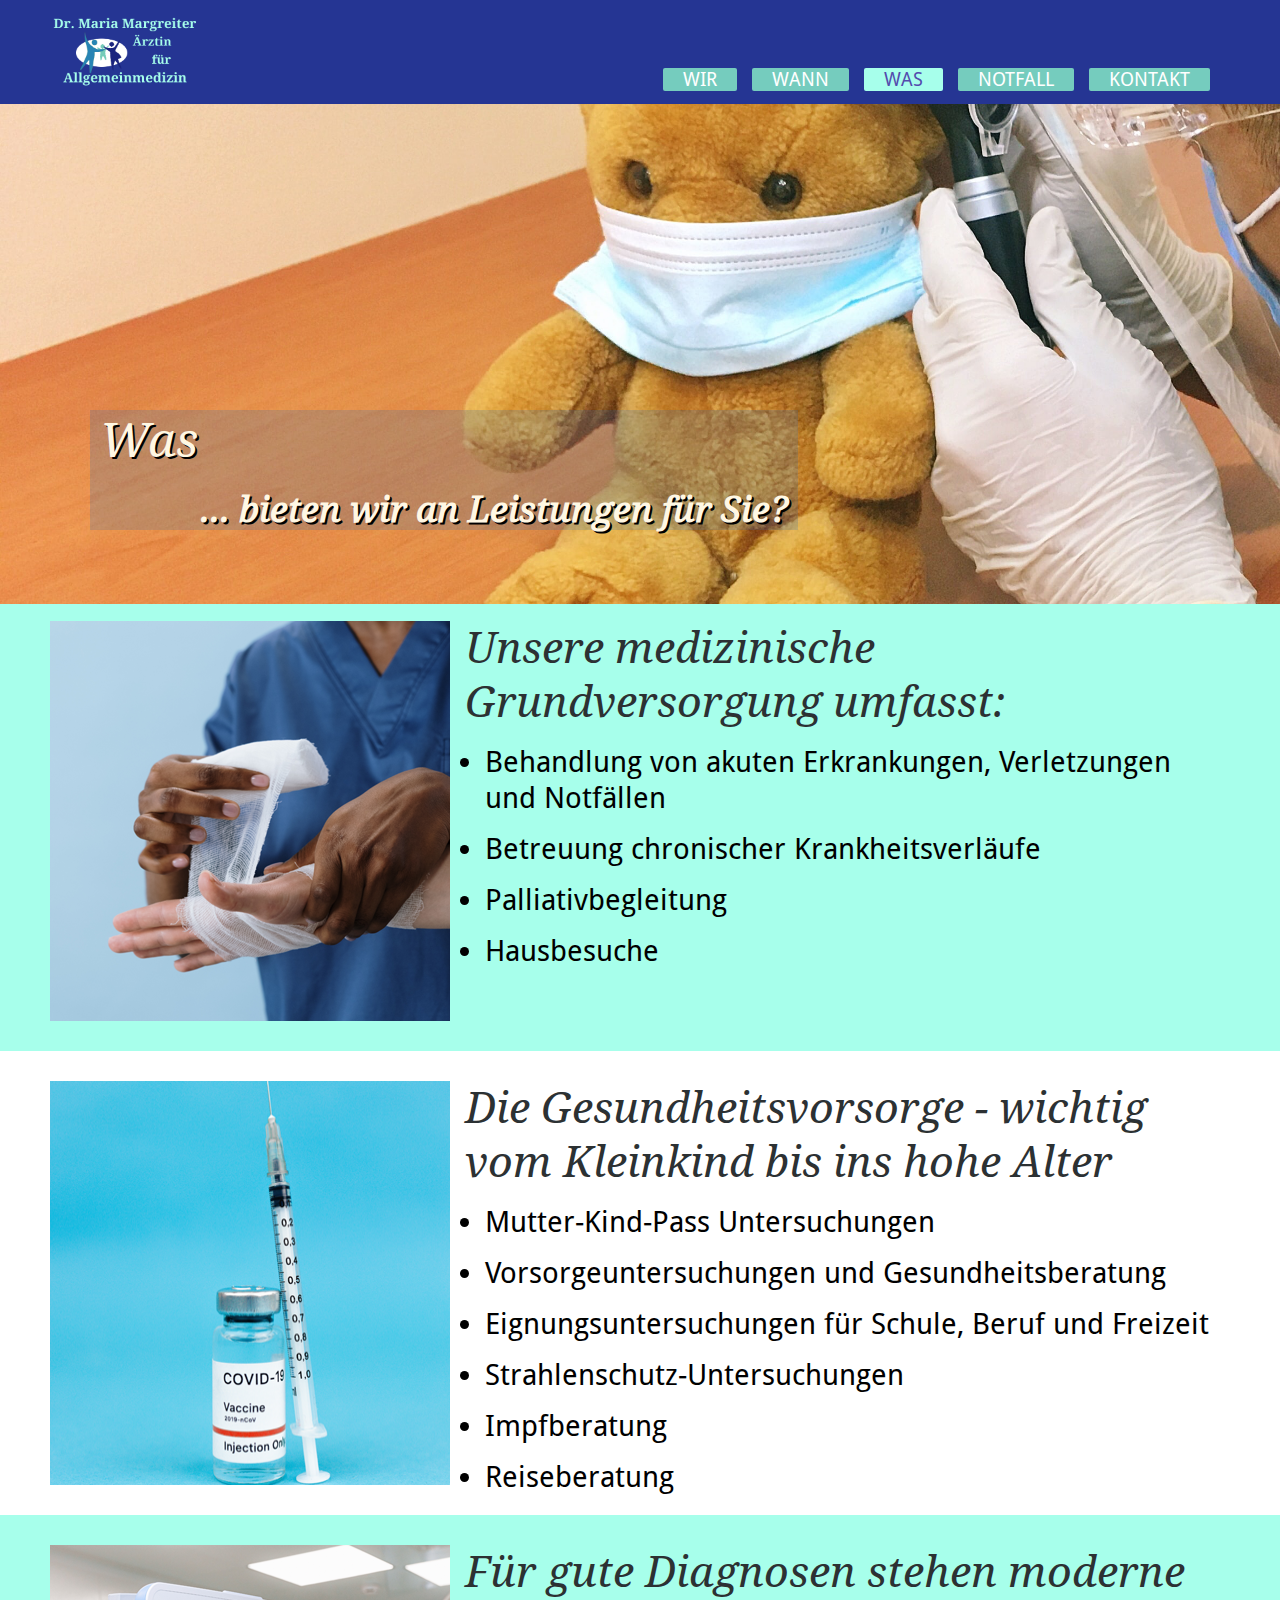
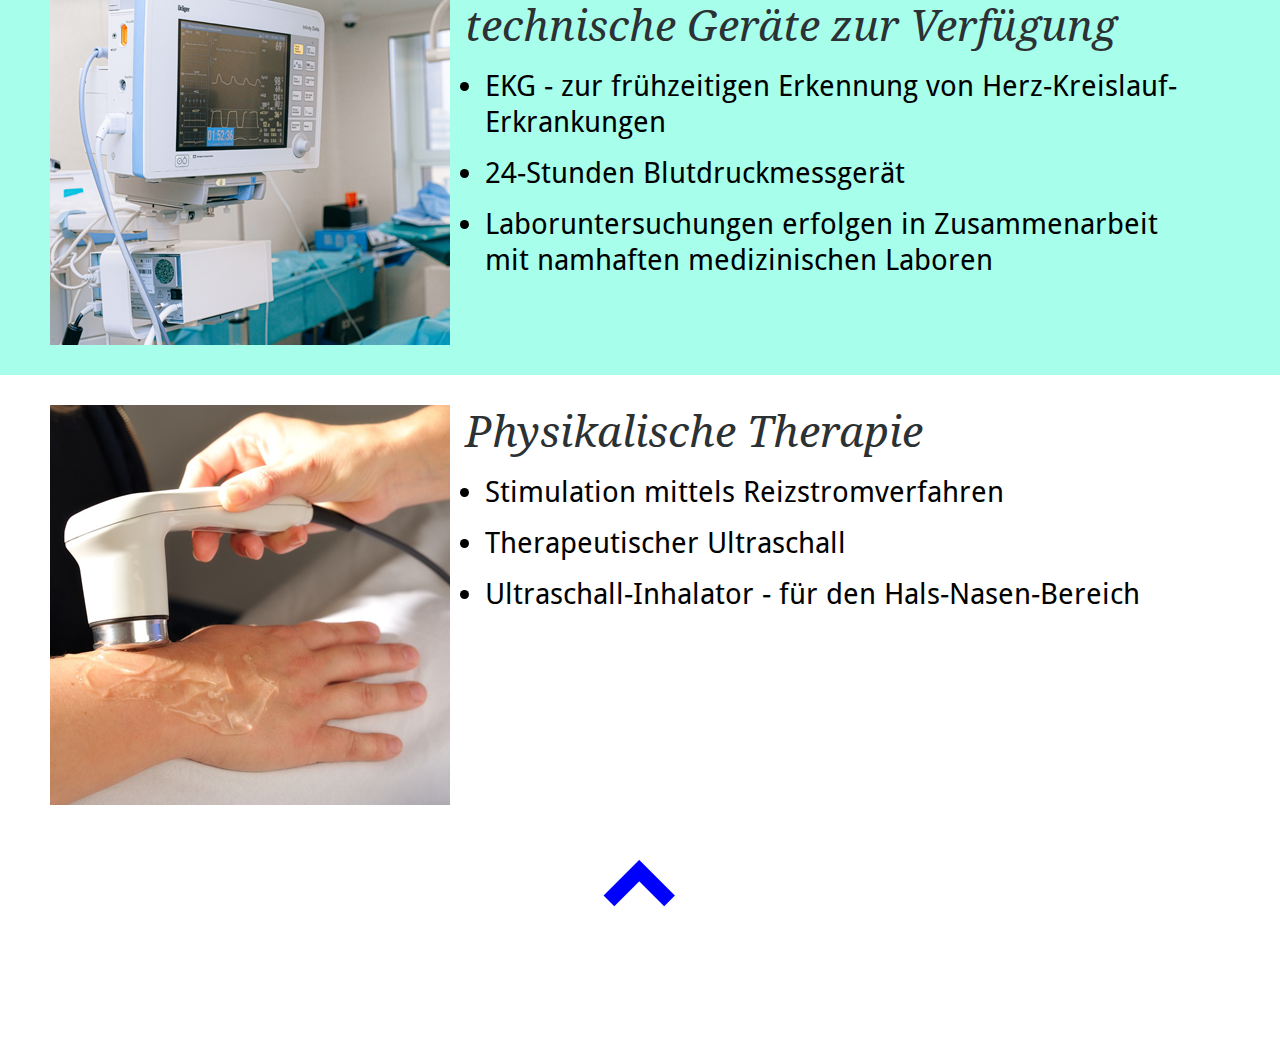
<file: p3_was.html>
<!DOCTYPE html>
<html lang="de">

        <head>
                <meta charset="utf-8">

                <!-- Mobile Einstellung -->
                <meta name="viewport" content="width=device-width,initial-scale=1">    
                
                <title>Unsere Leistungen | Ordination Dr. Margreiter</title>
                <link rel="stylesheet" href="./styles/styles.css">
                
                <!-- Favivon MEIDZIN einbinden -->
                <!-- <link rel="icon" href="favicon.ico"> -->
                <!-- <link rel="icon" href="./images/favicon.ico"> -->
                <link rel="icon" type="image/png" href="./images/favicon.png">

                <!-- jQuery einbinden -->
                <script src="https://ajax.googleapis.com/ajax/libs/jquery/3.4.1/jquery.min.js"></script>
                <script src="./scripts/jquery.js"></script>

                <!-- Webfonts einbinden
                <link href="http://fonts.googleapis.com/css?family=Droid+Sans:400,700" rel="stylesheet" type="text/css">
                <link href="http://fonts.googleapis.com/css?family=Droid+Serif:400italic" rel="stylesheet" type="text/css">            
                -->
        </head>
                
    <body id="oben">
        
        <!-- ********************************************** -->
        <!-- *****              HEADER                ***** -->
        <!-- ********************************************** -->
        
        <header>
                <div class="wrapper">
                        <div class="wrapper menuleiste">
                                <a href="index.html"> <img src="./images/logo22.png" width="150" height="70" alt="Logo Dr. Maria Margreiter"></a>
                                <div class="menubtn">
                                        <img src="./images/menu_icon2_ws.png" class="menuicon" width="50" height="50" alt="Menü-Buton">
                                        <ul id="navigation">
                                                <li><a href="p1_wir.html">wir</a></li>
                                                <li><a href="p2_wann.html">wann</a></li> 
                                                <li><a href="p3_was.html" class="active">was</a></li>
                                                <li><a href="p4_notfall.html">notfall</a></li>
                                                <li><a href="p5_kontakt.html">kontakt</a></li>
                                        </ul> 
                                </div>
                        </div>
                </div>                
        </header>        

        <!-- ********************************************** -->
        <!-- *****              TEASER                ***** -->
        <!-- ********************************************** -->
        
        <div id="main">
                <img src="./images/leistungen3.png" alt="Leistungen" class="img-fit">
                <div class="wrapper">
                        <div class="row">
                                <div class="headlines pos_p3">
                                        <h1>Was</h1>                                                                
                                        <h2>... bieten wir an Leistungen für Sie?</h2>
                                </div>
                        </div>
                </div>
        </div>       
   
        
        <!-- ********************************************** -->
        <!-- *****              PFEIL nach oben       ***** -->
        <!-- ********************************************** --> 
        <!-- <div id="pfeil">
                <a href=""> <img src="./images/pfeil.png" height="100" width="100" alt="Pfeil nach oben"></a>
        </div> -->

        <!-- ********************************************** -->
        <!-- *****              CONTENT               ***** -->
        <!-- ********************************************** -->
        
        <div id="content" class="p3">
                        <div class="dark">
                                <div class="wrapper">
                                        <div class="row full flexleft">
                                                <img src="./images/verletzung.png" alt="Medizinische Grundversorgung" class="picframe alignleft picfit">
                                                <div>
                                                        <h2 >Unsere medizinische Grundversorgung umfasst:</h2>  
                                                        <ul>
                                                                <li>Behandlung von akuten Erkrankungen, Verletzungen und Notfällen</li>
                                                                <li>Betreuung chronischer Krankheitsverläufe</li>
                                                                <li>Palliativbegleitung</li>
                                                                <li>Hausbesuche</li>
                                                        </ul>
                                                </div>
                                        </div>
                                </div>
                        </div>
                        
                        <div class="bright">
                                <div class="wrapper">
                                        <div class="row full flexleft">
                                                <img src="./images/vorsorge.png" alt="Gesundheitsvorsorge" class="picframe alignleft picfit">
                                                <div>
                                                        <h2 class="aligntxt">Die Gesundheitsvorsorge - wichtig vom Kleinkind bis ins hohe Alter</h2>  
                                                        <ul>
                                                                <li>Mutter-Kind-Pass Untersuchungen</li>
                                                                <li>Vorsorgeuntersuchungen und Gesundheitsberatung</li>
                                                                <li>Eignungsuntersuchungen für Schule, Beruf und Freizeit</li>
                                                                <li>Strahlenschutz-Untersuchungen</li>
                                                                <li>Impfberatung</li>
                                                                <li>Reiseberatung</li>
                                                        </ul>
                                                </div>
                                        </div>
                                </div>
                                
                        </div>
                        <div class="dark">
                                <div class="wrapper">
                                        <div class="row full flexleft">
                                                <img src="./images/diagnostik.png" alt="Medizinische Diagnostik" class="picframe alignleft picfit">
                                                <div>
                                                        <h2>Für gute Diagnosen stehen moderne technische Geräte zur Verfügung</h2>  
                                                        <ul>
                                                                <li>EKG - zur frühzeitigen Erkennung von Herz-Kreislauf-Erkrankungen</li>
                                                                <li>24-Stunden Blutdruckmessgerät</li>
                                                                <li>Laboruntersuchungen erfolgen in Zusammenarbeit <br> mit namhaften medizinischen Laboren</li>
                                                        </ul>       
                                                </div>
                                        </div>
                                        
                                </div>
                        </div>

                        <div class="bright">
                                <div class="wrapper">
                                        <div class="row full flexleft">
                                                <img src="./images/ultraschall.png" alt="Medizinische Grundversorgung" class="picframe alignleft picfit">
                                                <div>
                                                        <h2 class="aligntxt">Physikalische Therapie</h2>  
                                                        <ul>
                                                                <li>Stimulation mittels Reizstromverfahren</li>
                                                                <li>Therapeutischer Ultraschall</li>
                                                                <li>Ultraschall-Inhalator - für den Hals-Nasen-Bereich</li>
                                                                
                                                        </ul>
                                                </div>
                                        </div>
                                </div>
                        </div>

        </div>

        <!-- ********************************************** -->
        <!-- *****              PFEIL nach oben       ***** -->
        <!-- ********************************************** --> 
        <div id="arrow_up" class="p3">
                <a href="oben" class="top"> <img src="./images/pfeil.png" height="100" width="100" alt="Pfeil nach oben"></a>
        </div>

        <!-- ********************************************** -->
        <!-- *****              FOOTER                ***** -->
        <!-- ********************************************** -->
        
        <footer>
                <div class="wrapper">
                        <div class="flexfooter">
                                <div>
                                        <p class="left distance style1"><a href="p5_kontakt.html">Kontakt:</a></p>
                                        <p class="left distance">Dr. Maria Margreiter <br>Biochemiestr. 41, 6250 Kundl
                                        <br>Tel: 05338-6420 <br>E-Mail: <a href="mailto:dr.maria.margreiter@gmail.com">dr.maria.margreiter@gmail.com</a></p>
                                </div>
                                <div class="line"></div>        
                                <div>
                                <!-- <p class="left"><a href="kontakt.html">Kontakt</a></p> -->
                                        <p class="right"><a href="impressum.html">Impressum</a> | 
                                                <a href="datenschutz.html">Datenschutz</a></p>
                                </div>
                        </div>
                </div>
        </footer>    </body>
</html>
</file>
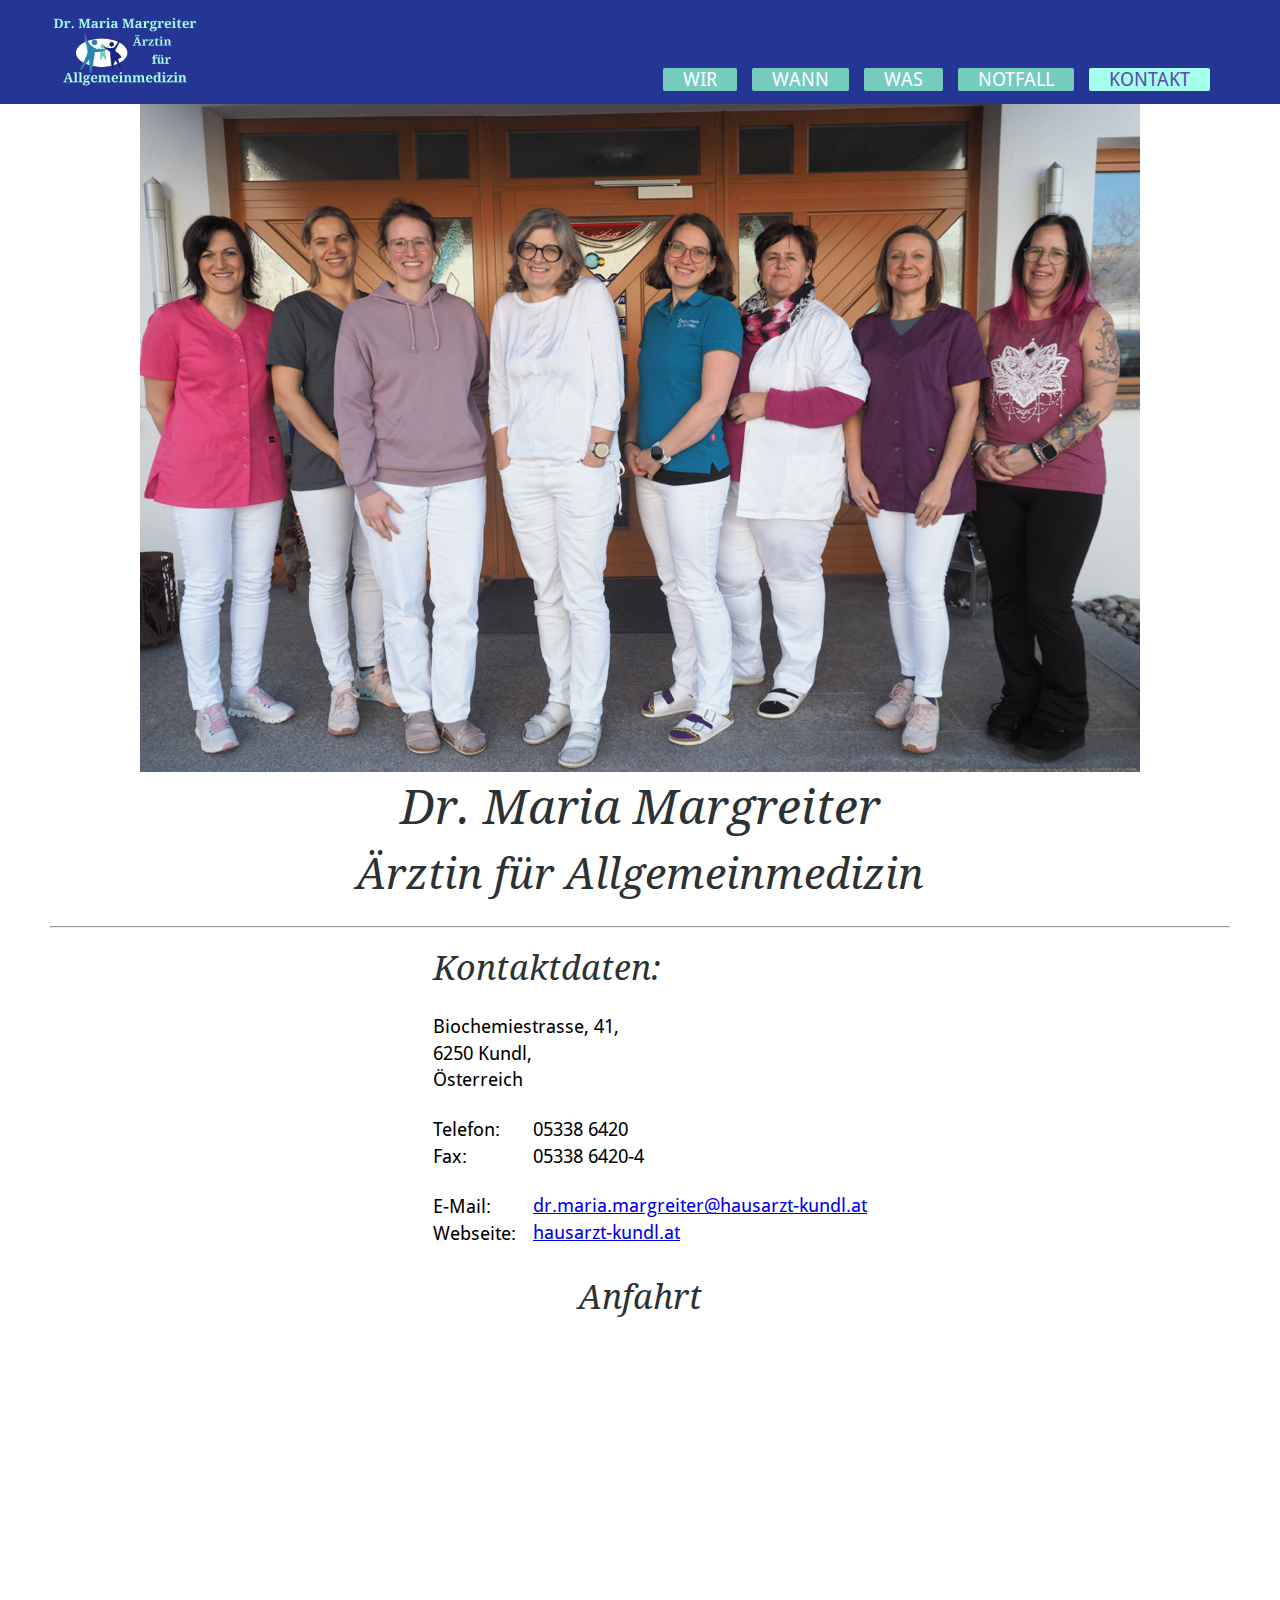
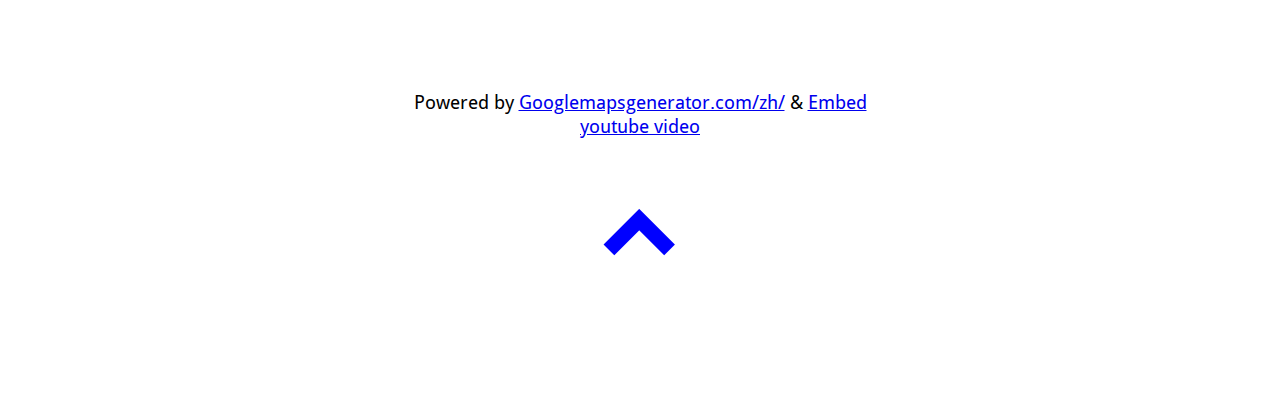
<file: p5_kontakt.html>
<!DOCTYPE html>
<html lang="de">

<!-- ******************************************************** -->
<!-- *****        Impressum          					***** -->
<!-- ******************************************************** -->

	<head>
		<meta charset="utf-8">

		<!-- Mobile Einstellung -->
		<meta name="viewport" content="width=device-width,initial-scale=1">    

		<title>Kontakt | Ordination Dr. Margreiter</title>
		<!-- <link rel="stylesheet" href="styles/styles.css"> -->
		<link rel="stylesheet" href="styles/styles.css">

		<!-- Favivon MEIDZIN einbinden -->
		<!-- <link rel="icon" href="favicon.ico"> -->
		<!-- <link rel="icon" href="./images/favicon.ico"> -->
		<link rel="icon" type="image/png" href="./images/favicon.png">

		<!-- jQuery einbinden -->
		<script src="https://ajax.googleapis.com/ajax/libs/jquery/3.4.1/jquery.min.js"></script>
		<script src="./scripts/jquery.js"></script>

		<!-- Webfonts einbinden -->
		<link href="http://fonts.googleapis.com/css?family=Droid+Sans:400,700" rel="stylesheet" type="text/css">
		<link href="http://fonts.googleapis.com/css?family=Droid+Serif:400italic" rel="stylesheet" type="text/css">            

	</head>
	
	<body id="oben">
		<!-- ******************************************** -->
		<!-- 				HEADER						  -->
		<!-- ******************************************** -->
        <header class="hp5">
			<div class="wrapper">
				<div class="wrapper menuleiste">
						<a href="index.html"> <img src="./images/logo22.png" width="150" height="70" alt="Logo Dr. Maria Margreiter" class="xlogo"></a>
						<div class="menubtn">
								<img src="./images/menu_icon2_ws.png" class="menuicon" width="50" height="50" alt="Menü-Buton">
								<ul id="navigation">
										<li><a href="p1_wir.html">wir</a></li>
										<li><a href="p2_wann.html">wann</a></li> 
										<li><a href="p3_was.html">was</a></li>
										<li><a href="p4_notfall.html">notfall</a></li>
										<li><a href="p5_kontakt.html" class="active">kontakt</a></li>
								</ul> 
						</div>
				</div>
			</div>
		</header>


        <!-- ********************************************** -->
        <!-- *****              PFEIL nach oben       ***** -->
        <!-- ********************************************** --> 
        <!-- <div id="pfeil">
			<a href=""> <img src="./images/pfeil.png" height="100" width="100" alt="Pfeil nach oben"></a>
		</div> -->
		

		<!-- ******************************************** -->
		<!-- 				TEASER						  -->
		<!-- ******************************************** -->
		
		<div id="main" class="p5">
			<img src="./images/team-gesamt2.png" class="picfit" alt="Team">
		</div>

		<!-- ******************************************** -->
		<!-- 				CONTENT						  -->
		<!-- ******************************************** -->
		
		<div id="content" class="p5">
			<div class="wrapper">
				<div class="kontakt">
					<div>
						<h1>Dr. Maria Margreiter</h1>
						<h2>Ärztin für Allgemeinmedizin</h2>
					</div>
				</div>
				<hr>	
				<div class="flexbox">
					<div>
						<h4>
							Kontaktdaten:
						</h4>
						<br>
						<p> 
							Biochemiestrasse, 41, <br>
							6250 Kundl, <br>
							Österreich
						</p>	
						<br>		
						<div class="mail">
							<p class="box1">Telefon:</p>
							<p>05338 6420</p>
						</div>
						<div class="mail">
							<p class="box1">Fax:</p>
							<p>05338 6420-4</p>
						</div>
						
						<br>
						<!-- <p class="atab">E-Mail:<a href="mailto:dr.maria.margreiter@gmail.com">dr.maria.margreiter@gmail.com</a><br>Webseite: <a href="hausarzt-kundl.at">hausarzt-kundl.at</a></p> -->
						<div class="mail">
							<p class="box1">E-Mail:</p>
							<a href="mailto:dr.maria.margreiter@hausarzt-kundl.at">dr.maria.margreiter@hausarzt-kundl.at</a>
						</div>
						<div class="mail">
							<p class="box1">Webseite:</p>
							<a href="https://hausarzt-kundl.at">hausarzt-kundl.at</a>	
						</div>
						<!-- <p class="box1">E-Mail:<a href="mailto:dr.maria.margreiter@gmail.com">dr.maria.margreiter@gmail.com</a></p>
						<p>Webseite: <a href="hausarzt-kundl.at">hausarzt-kundl.at</a></p> -->
					</div>
				</div>
				
				<div class="flexcenter">
					<div>
						<h4 class="mitte">Anfahrt</h4><br>
						<!-- <div style="width: 600px;position: relative;"> -->

						<div class="framepos">
							<iframe class="framesize" src="https://maps.google.com/maps?width=960&amp;height=400&amp;hl=en&amp;q=Dr.%20Maria%20Margreiter%2C%20Biochemiestrasse%2041%2C%206250%20Kundl%20Austria+(Dr.%20Maria%20Margreiter)&amp;ie=UTF8&amp;t=k&amp;z=18&amp;iwloc=B&amp;output=embed" frameborder="0" scrolling="no" marginheight="0" marginwidth="0"></iframe>
							<div class="position">
								<small class="size">Powered by <a href="http://www.googlemapsgenerator.com/zh/">Googlemapsgenerator.com/zh/</a> & <a href="https://youtubeembedcode.com">Embed youtube video</a></small>
							</div><style>#gmap_canvas img{max-width:none!important;background:none!important}</style>
						</div><br/>
						<!-- <iframe class="framesize" width="600" height="400" src="https://maps.google.com/maps?width=960&amp;height=400&amp;hl=en&amp;q=Dr.%20Maria%20Margreiter%2C%20Biochemiestrasse%2041%2C%206250%20Kundl%20Austria+(Dr.%20Maria%20Margreiter)&amp;ie=UTF8&amp;t=k&amp;z=18&amp;iwloc=B&amp;output=embed" frameborder="0" scrolling="no" marginheight="0" marginwidth="0"></iframe> -->
							
						<!-- <img src="images/google_maps.png" alt="Lageplan" usemap="#Landkarte"> -->
						<!-- <map name="Landkarte">
							<area shape="rect" coords="0,0,960,400" href="https://www.google.at/maps/place/Dr.+Maria+Margreiter/@47.4667292,11.98379,196m/data=!3m1!1e3!4m5!3m4!1s0x47762d4477c4a08d:0x13352dd79f347aae!8m2!3d47.4668878!4d11.9843504" alt="Dr. Margreiter" title="Dr. Margreiter">
						</map> -->
					</div>
				</div>						
			</div>			
		</div>
		

        <!-- ********************************************** -->
        <!-- *****              PFEIL nach oben       ***** -->
        <!-- ********************************************** --> 
        <div id="arrow_up">
			<a href="oben" class="top"> <img src="./images/pfeil.png" height="100" width="100" alt="Pfeil nach oben"></a>
		</div>

		<!-- ********************************************** -->
		<!-- *****              FOOTER                ***** -->
		<!-- ********************************************** -->
		
		<footer>
				<div class="wrapper">
						<div class="flexfooter">
								<div>
										<p class="left distance style1"><a href="p5_kontakt.html">Kontakt:</a></p>
										<p class="left distance">Dr. Maria Margreiter <br>Biochemiestr. 41, 6250 Kundl
										<br>Tel: 05338-6420 <br>E-Mail: <a href="mailto:dr.maria.margreiter@gmail.com">dr.maria.margreiter@gmail.com</a></p>
								</div>
								<div class="line"></div>		
								<div>
										<!-- <p class="left"><a href="kontakt.html">Kontakt</a></p> -->
										<p class="right"><a href="impressum.html">Impressum</a> | 
												<a href="datenschutz.html">Datenschutz</a></p>
								</div>
						</div>
				</div>
		</footer>

	</body>
	
</html>
</file>
<file: styles/styles.css>
@charset "utf-8";

/* Droid Sans */
@font-face {
        font-family: 'Droid Sans';
        font-style: normal;
        font-weight:400 700;
        src: local('fonts'),
                /* Super Modern Browsers */
             url('../fonts/DroidSans.woff2') format('woff2'),
                /* Safari, Android, iOS */
             url('../fonts/droid-sans/DroidSans.ttf') format('truetype');
             
      }

/* Droid Serif */
@font-face {
        font-family: 'Droid Serif';
        font-style: italic;
        font: weight 400;
        src: local('fonts'),
                /* Super Modern Browsers */
             url('../fonts/DroidSerif-Italic.woff2') format('woff2'),
                /* Safari, Android, iOS */
             url('../fonts/droid-serif/DroidSerif-Italic.ttf') format('truetype'); 
      }


/**********************************************************************
* CSS-Design
* Monatsaufgabe_08 (März) Responsive Startseite des bisherigen Projektes ODER 
* responsiver OnePager, inhaltlich u. optisch passend zum bisherigen Projekt
* Albert Margreiter
Aufgabenstellung: 
        Mediaqueries mit passenden Breakpoints
        gute Optik und Bedienbarkeit
        Passende Neuanordnung der Inhalte für kleine Auflösungen, Navigation
        Implementierung eines FAVICONs
        valider Code
        saubere Dokumentation
************************************************************************/

/* *****************************************************************
   *****************************************************************
                        Für ALLE Elemente gültige Defintionen
   *****************************************************************
   *****************************************************************
*/

/* Reset * * * * * * * * */
*{
        margin: 0;
        padding: 0;
        /* Alternatives Boxmodell */
        -mozbox-sizing: border-box;    
        -webkit-box-sizing: border-box;    
        box-sizing: border-box;       
}

html{        
        font-size: 100%; /* Browserstandard: 16px = 1em */
        /* Sticky-Footer */
        min-height: 100%;
        position: relative;
}
img{
        max-width: 100%; /* Bilder immer auf max. Browserseite anpassen */
}


/* *****************************************************************
                   STANDARD LAYOUT
   ***************************************************************** */

/* ############  body ############ */
body{
        /* Standard Schriftsatz/Farbe/Größe/Style */
        
        font: 400 18px/24px'Droid Sans', Helvetica, Arial, sans-serif;
        color:  #1a237e;
        
}

/* ################## wrapper #################       */
.wrapper{
        /* background: #ff00ff;        */
        max-width: 1200px;
        margin: 0 auto;
        padding: 0px 10px;
        overflow: hidden;

}


/* ****************** header, footer ****************** */
/*      Definition Hintergrundfarbe, Höhe, 
        Abstand vom oberen Rand, Breite
        Fixe Position, header 50px vom oberen Rand
        Immer im Vordergrund (z-index)
*/

header, footer{
        /* background: #1a237e; */
        background: #253593;
        width: 100%;
}
header{
        padding: 10px;
}
/* .logo{
        display: block;
        float: left;
} */

/* footer mit Flexbox */
.flexfooter{
        display: flex;
        justify-content:space-between;
}

footer{
        padding-bottom: 20px;
        position: fixed;
        bottom: 0;
        left: 0;
        z-index: -5;
}
footer p{
        font-size: 14px;
        margin-top: 20px;
        color: #fff;
}
.style1{
        font-size: 16px;
}

.distance{
        margin-left: 15px;
}
/* Umsetzung eines "Sticky Footers"                       */
footer a{
        color: #fff;
        color: #80dbe6;
        text-decoration: underline;
        font-size: 16px;
        line-height: 26px;
        padding: 1px;
}
footer a:hover{
        color: #0000ff;
        background: #fff;
        font-size: 16px;
        border-radius: 2px;
}
footer .right{
        float: right;
}
footer .left{
        float: left;
}
/* ************************************************ */

/* ************** Haupt- NAVIGATION *************** */
/* Hauptnavigation Umbau auf Flexbox Design mit Menu-Button für kleinsten media screen */
/* 13.5.2021 */

.menuleiste{
        padding: 7px 0 0 0;
        display: flex;
        justify-content: space-between;
}
.logo{
        /* justify-content: flex-end; */
        margin-top: 5px;
}

.menubtn{
        /* display: none; */
        /* text-align: center; */
        display: flex;
        flex-direction: column-reverse;
}
.menuicon{
        display:none;
}
#navigation{
        display: flex;
        padding: 0px 20px;
}
/* .vis{
        display: none;
} */
#navigation li{
        display: flex;
        flex-direction: column-reverse;
        /* background:#75ccb9;  */
        list-style: none;
        padding: 3px 0px;
        border-radius: 1px;
}
#navigation a{
        color: #fff;
        background: #a7ffeb;
        background: #75ccbe;
        padding: 2px 20px;
        border-radius: 2px;
        text-transform: uppercase;
        text-decoration: none;
        font-size: 1.2rem;
        font-weight: 600;
        font-family: 'Droid Sans', Arial, Helvetica, sans-serif;
        transition: all 0.15s linear 0s;
}
#navigation li a:hover{
        color: #534bae;
        background: #dbffff;
}
#navigation li a.active{
        background: #a7ffeb;
        color: #534bae;
}

/* ************************************************************* */



/* ********** ALLGEMEINE Typografie, Definitionen ************** */
body{
        font-size: 100%;
}
p{
        font-size: 14px;
        font-size: 0.875rem;
        line-height: 20px;
        line-height: 1.25rem;
}
h1, h2, h3, h4, h5, h6 {
	font-family: 'Droid Serif', Georgia, serif;
	font-style: italic;
        font-weight: normal;
        color: #2c3133;
        text-align: left;
}
h1{
        font-size: 48px;
        font-size: 3.0rem;
        line-height: 52px;
        line-height: 3.75rem;
        /* text-shadow: 2px 2px #b5b5b5;  */
}
h2{
        font-size: 43px;
        font-size: 2.7rem;
        line-height: 40px;
        line-height: 3.38rem;
        /* margin-left: 0px; */
}
h3{
        font-size: 38px;
        font-size: 2.4rem;
        line-height: 36px;
        line-height: 3.0rem;
}
h4{
        font-size: 33px;
        font-size: 2.1rem;
        line-height: 30px;
        line-height: 2.63rem;
}
h5{
        font-size: 28px;
        font-size: 1.8rem;
        line-height: 26px;
        line-height: 2.25rem;
}
h6{
        font-size: 25px;
        font-size: 1.5rem;
        line-height: 24px;
        line-height: 1.88rem;
}
/* ********************************************************************** */


/* #################### ALLGEMEINE Raster Definition #################### */ 
.column {
        float: left;
}

.full{width: 100%;}
.half{width: 48%;}

.full { 
        width: 100%; 
} 
.third { 
width: 32%; 
} 
        
.two-thirds { 
        width: 66%; 
} 
        
.fourth { 
        width: 23%; 
        margin-top: 15px;
        margin-right:1%;
        margin-left:1%;
        /* background: #fff; Farbe für Test */
        padding: 0;
} 
        
.three-fourth {
        width:74.5%;
}

.row{
        width: 100%;
        float: left;
}

/* ************+ Startseite: ************+  */
/* zentrieren von Text */
.txtctr{
        text-align: center;
        margin: 10px 0;
        margin-top: 40px;
}
/* ************************************************************* */

/* #################### Teaser main headlines für Start- und Unterseiten ####################### */
/* Es gibt 6 Teaser
        1. für Startseite: main
        2. für p1_wir: p1_teaser
        3. für p2_wann: p2_teaser
        4. für p3_was: p3_teaser
        5. für p4_notfall: p4_teaser
        6. für p5_kontakt: p5_teaser
*/

/* Teaser main: Startseite */
#main{
        width: 100%;
        background: #fff;
}

.img-fit{
        width: 100%;
        object-fit:cover;
        height: 500px;
}

.mobile{
        display: none;
}

/* headlines Positionierung */
/* main */
.headlines{
        background: #1666c030;
        /* display: block; */
        position:absolute;
        margin: 0 auto;
        /* margin-left: 300px; */
        top: 130px;
        /* top: 12.5rem; */
        z-index: 10;
        padding: 0 10px;
}
#main.p5{
display: flex;
justify-content: center;
}


/* headline main */
.pos_main{
        /* margin-top: 100px; */
        margin-left: 300px;
}
/* headline p1 */
.pos_p1{
        margin-top: 150px;
        margin-left: 100px;
}
.pos_p2{
        margin-top: 280px;
        margin-left: 300px;
}
.pos_p3{
        margin-top: 280px;
        margin-left: 40px;
}
.pos_p4{
        margin-top: 250px;
        margin-left: 0px;
}
#main .pos_p4 h1{
        color: #f91515;
        color: #b00020;
        font-size: 4rem;
}
#main .pos_p4 h2{
        color: #f91515;
        color: #b00020;
        margin-top: 70px;
}



#main h1{
        color: #f9f9d9;
        color: #fff8e4;
        /* color: #0000ff; */
        text-shadow: 2px 2px #000;
        /* margin: 9.375rem 0 50px 100px; */
        margin-bottom: 20px;
}
#main h2{
        color: #f9f9d9;
        color: #fff8e4;
        /* color: #2c3133; */
        text-shadow: 2px 2px #000;
        font-size: 2.25rem;
        line-height: 50px;
        line-height: 2.5rem;
        font-weight: 600;
        margin-left: 100px;
        margin-top: 0px;
        margin-top: 0.8rem;
}
#main h3{
        /* color: #e859a7; */
        /* color: #cf146e; */
        color: #2d2983;
        color: #0d48a1;
        text-shadow: 1px 1px #fff;
        text-align: right;
        font-size: 24px;
        font-style: italic;
        line-height: 30px;
        font-weight: 600;
        margin-right: 100px;
        margin-top: 50px;

        float: right;
        background: #f9f9d9a0;
        /* background: #fff; */
        border-radius: 3px;
        /* width: 250px; */
        text-align: center;
        padding: 0.125rem 0.313rem;
}

/* **************** Aktuelle infos ***************** */
/* Info-Button: beim hovern auf den roten umschalten */


/* Positionierung des Popup Fensters in der Mitte, d.h. bei 80% Breite,
mit 50% von links u. -40% linkem Rand bleiben immer 20% Rand links 
und 20% Rand rechts!  */

#info{
        width: 80%;
        left: 50%;
        margin-left: -40%;
        /* padding: 0 50px; */
        position: absolute;
        top: 110px;
        z-index: 30;
        /* display: none; */
        border: 3px solid #114ed0;
}


/*
img {
        max-width: 100%;
        height: auto;
}
*/


/* Urlaubs-Hinweis: Größe definieren */

.info_close{
        text-align: center;
        border: 1px solid #40cfe0;
}

.info_text{
        display: block;
        padding: 0px 20px;
        /* margin: 20px 0; */
}
.info_headline{
        display: flex;
        justify-content: space-around;
        padding: 20px 20px;
        align-items: center;
}
.hell{
        padding: 20px 0;
        background: #dbffff;
}
.dunkel{
        padding:20px 0;
        background: #75ccb9;
}
.info_titel{
        background: #4c84e3;
        background: #1a77d2;
        background: #534bae;
        padding: 5px 0;
}
.info_titel h1{
        color: #fff;
}
.x-close{
        border: 2px solid #fff;
        border-radius: 6px;
}
.titel h1, .titel img {
        text-decoration: underline;
}
.info-text h2{
        text-align: center;
        margin-top: 0.2rem;
}
.info-text h3{
        text-align: center;
        margin-top: 0.15rem;
}
.info-text h5{
        text-align: center;
        margin: 0.1rem 0;
        line-height: 3rem;
}
.info-text h6{
        text-align: center;
        margin: 0.1rem 0;
        line-height: 3rem;
}

/* Nachfolgende nicht in Verwendung */
/* ******************************** */
#infotxt{
        display: none;
        width: 100%;
        /* height: 70px; */
        padding: 20px 0;
        /* background: #73e96c; */
        background: #24fe62;
        position: fixed;
        top: 93px;
        /* left: 120px; */
        z-index: 20;
}
#infotxt h1{
        text-align: center;
        color: #114ed0;
}
/* ************************************ */


/* *****************************************************************
   *****************************************************************
                ENDE Für ALLE Elemente gültige Defintionen
   *****************************************************************
   *****************************************************************
*/


/* *****************************************************************
   *****************************************************************
    NUR Für EINZELNE BEREICHE ABER ALLE Seiten geltende Defintionen
   *****************************************************************
   ***************************************************************** */

/* ####################  Allgemeine content Eigenschaften #################### */
/*      CONTENT: ist jeder Seite vorhanden, gleichen Grundstrukturen und Eigenschaften
        Definition Hintergrund
        Fontstyle für Link
*/
#content{
        float: left;
        width: 100%;
        /* background:#fefdef; */
        background:#fff;
        margin:0 auto;
        margin-top: -20px;      /* Abstand zwischen #main und #content */
}



/* ### Link Eigenschaften in allen content Containern ### */

/* ***************** AKTUELLES ***************** */
/*      ACTUAL Block bzw. seitl. Buttons:   
        Definition eines Block mit Text über ganze Breite als Link
        über class block, mit Hover Effekt


/* Positionierung der Buttons für AKTUELLES */
.btnleft{left: 50px;}
.btnright{
        float: right;
        right: 50px;
}

/* div actual als block definieren, mit hovern beim Überfahren mit dem Cursor */

/* ***************** ENDE ## AKTUELLES ***************** */

/* ****************** CONTAINER pfeil ****************** */
/* PFEIL NACH OBEN, in den längeren Seiten verwendet */
#arrow_up{
        display: block;
        text-align: center;
        /* width: 100%; */
        margin-bottom: 110px;
        background: #fff;
}

.pos_rel{
        position: relative;
}


/* *****************************************************************
   *****************************************************************
    NUR Für BESTIMMTE BEREICHE EINZELNER Seiten geltende Defintionen
   *****************************************************************
   ***************************************************************** */

/* ***************************************************************************** */
/* #################### STARTSEITE-spezifische Formatierungen #################### */ 

/* ### Button Formatierungen auf Startseite ### */
.button{
        background: #f7f4ed00;
        background: #e040bc;
        background: #114ed0;
        background: #8c14b0;
        background: #822593;
	padding: 4px 10px;
        color: #fff;
        text-align: center;
        width: 150px;
        text-decoration: none;
        font-size: 28px;
        font-size: 1.75rem;
        line-height: 30px;
	border-radius: 8px;
	text-shadow: 1px 1px #842e08;
}

.button{
        display: block;
        margin: 0 auto;
        /* margin: 10px 0 0 100px; */
}
.button:hover{
	background:#fff;
	color: #0000ff;
	text-shadow: none;
        text-decoration: none;
}
.distbottom{
        margin-bottom: 10px;
}
.txtform{
        display: block;
        /* background: #f7f4edc0; */
        padding: 5px 10px;
        text-align: center;
        /* margin: 0 auto; */
        margin: 10px 0;
        width: 100%;
}

/*  Formatierung für Spalten auf STARTSEITE  */
/* row (REIHE) Hintergrund, Schrift, Abstände */
.format_row p{                            /* Fließtext in Spalten Formatieren */
        color: #2c3133;
        font-size: 16px;
        font-size: 1rem;
        line-height: 24px;
        line-height: 1.5rem;
        margin: 0px 0 0 0;
}

/* Halbe-Spalten auf Startseite */
.half-lt, .half-rt { 
        /* background: #fff; für Testzwecke */
        width: 49%; 
        height: 100%;
        margin-top: 10px;
        /* margin: 0 0; */
        /* padding: 0; */
} 
.half-lt{float: left;}
.half-rt {float: right;} 

/* #################### ENDE STARTSEITE-spezifische Formatierungen #################### */ 
/* ************************************************************************************ */


/* ************************************************************************************ */
/* #################### Formatierungen für Seite p1, p2, p3 #################### */

/* Farbe für helle und dunkle Balken */
/* in P1, P2, P3 in Verwendung */
.dark{
        background: #a7ffeb;
        padding: 0px 0px;
        /* width: 100%; */
}
.bright{        
        background: #fff;
        padding: 0px 0;

}
.txt li{
        font-size: 1.3rem;
        line-height: 1.8rem;
}

.txt ul{
        margin-top: 20px;
}

/* Flexboxen für row mit Bilder und Text */
/* P1 und P3 in Verwendung */
/* lins zentriert */
.flexleft, .flexright{
        display: flex;
        padding: 20px 0;
}
/* rechts zentriert */
.flexright{
        justify-content: flex-end;
        /* justify-content: right; */
}

.txt{
        display: flex;
        flex-direction: column;
        justify-content: center;
        margin-left: 40px;
        margin-right: 40px;
}

.p1 h1, .p1 h3{
        padding: 10px 0;
}
.p3 ul{
        margin-left: 20px;
        margin-right: 20px;
        margin-top: 15px;
}
.p3 li{
        margin-top: 15px;
}
.p3 h2{
        margin-left: 15px;
        margin-top: 10px;
}
.p3 li{
        font-size: 1.8rem;
        line-height: 2.25rem;
}
/*  Liste */
ul#bilder{
        margin: 10px 0 0 30px;
}
ul#bilder li{
        font-size: 16px;
}
ul li{
        margin-left: 15px;
}
/* Text, Absätze */
.impressum p, .datenschutz p{
        margin: 10px 0 0 0;
}

.flexcenter{
        display: flex;
        justify-content: center;
        padding: 10px 0px;
        align-items: center;    /* und text Zeienmittig positionieren */
}


.bereitschaft{
        display: flex;
        padding: 20px 0;
}
.bereitschaft h4{
        justify-content: space-between;
        text-align: center;
        
}


.aeklink{
        display: block;
        background: #40cfe0;
}
.aeklink a{
        line-height: 2.2rem;
}
.aeklink:hover{
        background:#114ed0;
}
.link{
        display: flex;
        margin: 20px 0;
        text-align: center;
        align-items: center;
        justify-content: center;
}

.link a{
        display: block;
        font-size: 2rem;
        color: #2c3133;
        text-decoration: none;
        padding: 20px 20px;
}
.link a:hover{
        background: #114ed0;
        color: #fff;
}

/* #################### ENDE Formatierungen für Seite p1 WER #################### */ 
/* ************************************************************************************ */

/* ************************************************************************************ */
/* ####################  Formatierungen für p2 WANN #################### */ 
/* Ordinationszeiten - Überschrift */

.hline{
        text-transform: uppercase;
        text-align: center;
        /* padding: 20px 0px; */
        margin-top: 50px;       /* Abstand zum Teaser Bild */
        margin-bottom: 20px;
}
.hline h1, .hline h2{
        text-align: center;
}


/* Ordinationszeiten Spaltenüberschrift */
.hlinebackgrnd{
        background: #66ccff25;
}

.alignright{
        float: right;
        margin: 10px 0 10px 0px;
}
.alignleft{
        float: left;
        margin: 10px 0px 10px 0;
}

.mobon{
        display: none;
}
.moboff{
        display: block;
        padding: 20px 0;
}
.closed{
        text-align: center;
        /* background:#ffeb3b; */
        padding: 20px 0px;
        margin: 0 5px; 
        display: block;
}

.tage h4{
        text-align: center;
        padding: 20px 0;
}
.tage h3{
        margin-left: 20px;
}
.mitte{                         /* VORM/NACHM zentriert ausrichten */
        text-align: center;
        /* padding: 5px 0; */
}


/* #################### ENDE Formatierungen für p2 WANN #################### */ 
/* ************************************************************************************ */


/* ************************************************************************************ */
/* #################### p4 NOTFALL #################### */ 

#content .notfall h2, #content .notfall h1{
        text-align: center;
        padding: 20px 0;
}
.notfallnr{
        display: flex;
        justify-content: space-around;
        padding: 30px 0;
}
.flex{
        display: flex;
        flex-direction: column;
        align-items: center;
        justify-content: center;
}
.flex h2{
        text-align: center;
}
.NR{
        color: #f91515;
        color: #b00020;
        margin-top: 15px;
}
.notfallmeldung{
        display: flex;
        flex-direction: column;
        align-items: center;
        flex-wrap: wrap;
        padding: 20px 0;
}

.antwort{
        display: flex;
        flex-direction: column;
        align-items: center;
}
.antwort h4{
        margin-top: 30px;
        text-align: center;
}
.notfallmeldung h1, .antwort h5{
        color: #f91515;
        color: #b00020;
}

.gift{
        justify-content: center;
}
.frage{
        flex-basis: 50%;
}

.top_p4{
        display: block;
        margin-top: 150px;
}

/* #################### ENDE Formatierungen für p4 NOTFALL #################### */ 
/* ************************************************************************************ */


/* ************************************************************************************ */
/* #################### p5 KONTAKT #################### */ 

.kontakt{
        padding: 20px;
}
.kontakt h1, .kontakt h2{
        text-align: center;
        padding: 5px 0;
}
.flexbox{
        display: flex;
        width: 100%;
        justify-content: space-around;
        padding: 20px 0px;
        margin: 0 10px;
}
.flexbox p{
        color: #000;
        font-size: 1.2rem;
        line-height: 1.65rem;
}
.flexbox a{
        font-size: 1.2rem;
}

.box1{
        width: 100px;
}
.mail{
        display: flex;
}

.position{
        margin-top: 0px;
}


/* Google Maps integrieren */
.framesize{
        width: 600px;
        height: 400px;
}
.framepos{
        width: 600px;
        position: relative;
}
.position{
        position: absolute;
        width: 80%;
        bottom: 10px;
        left: 0;
        right: 0;
        margin-left: auto;
        margin-right: auto;
        color: #000;
        text-align: center;
}
.size{
        line-height: 1rem;
        font-size: 1.2rem;
        background: #fff;      
}

.map-responsive{
        overflow:hidden;
        padding-bottom:56.25%;
        padding-bottom:30%;
        position:relative;
        height:0;
}
.map-responsive iframe{
        left:0;
        top:0;
        height:100%;
        width:100%;
        position:absolute;
}

/* #################### ENDE Formatierungen für p5 KONTAKT #################### */ 
/* ************************************************************************************ */






/* ************************************************************************************ */
/* #################### INFO Seite #################### */ 

.flex-info{
        display: flex;
        flex-direction: column;
        align-items: center;
        /* justify-content: center; */
}
.flex-info h1{
        text-align: center;
        margin-top: 1.5rem;
        color: #fff;
}

/* #################### ENDE Formatierungen für INFO Seite #################### */ 
/* ************************************************************************************ */


/* ************************************************************************************ */
/* ####################  #################### */ 


/* #################### ENDE Formatierungen für  #################### */ 
/* ************************************************************************************ */

/* ************************************************************************** */
/* IMPRESSUM und DATENSCHUTZ-Seite - spezifische Formatierungen */
/* ************************************************************************** */

/* CONTAINER teaser - Höhendefinition, zwecks Abstand zu actual CONTAINER */
#teaser{
        height: 10px;
}
#impcontent,#datcontent, .cert{
        background: #fff;
}
.datenschutz, .impressum{
        padding:20px;
}
.datenschutz p, ul li, .impressum p{
        font-size: 0.9rem;
        line-height: 1.2rem;
        color: #000;
}
.datenschutz h1{margin-top: 20px;}
.datenschutz h2{margin-top: 20px;}
.datenschutz h3{margin-top: 20px;}
.datenschutz h4{margin-top: 20px;}
.datenschutz h5{margin-top: 20px;}
.datenschutz h6{margin-top: 20px;}

.impressum h1{margin-top: 20px;}
.impressum h2{margin-top: 20px;}
.impressum h3{margin-top: 20px;}
.impressum h4{margin-top: 20px;}
.impressum h5{margin-top: 20px;}
.impressum h6{margin-top: 20px;}


/* ************************************************************ */
/*                  OFG ZERTIFIKAT                              */
/* ************************************************************ */
.cert{
        margin-top: 0px;
}
/* ************************************************************ */

/* ************************************************************ */
/*                  ENDE                                        */
/* IMPRESSUM und DATENSCHUTZ-Seite - spezifische Formatierungen */
/* ************************************************************ */


/* ***************************************************************** */
/* ***********   MEDIA QUERIES ************************************* */ 
/* ***************************************************************** */

@media only screen and (min-width: 980px) and (max-width: 1279px) {
            /* Blau */
        /* header{    
            background: #158996; 
        }  */
/* ******************************** */

        .pos_p1{
                margin-top: 100px;
                margin-left: 50px;
        }
        .pos_p2{
                margin-top: 200px;
                margin-left: 300px;
        }
        .pos_p3{
                margin-top: 200px;
                margin-left: 40px;
        }
        .pos_p4{
                margin-top: 180px;
                margin-left: 20px;
        }
        .img-fit{
                width: 100%;
                object-fit: cover;
                height: 400px;
        }
        .tage{
                padding: 10px 0;
        }
        /* P4 Notfall */
        .notfallnr{
                padding: 30px 0;
        }

/* Allgemeine Anpassung Schriftgröße */
        h1{
                font-size: 2.8rem;
                line-height: 3.30rem;
        }
        h2, .info_titel h1, .p1 h1{
                font-size: 2.5rem;
                line-height: 3.0rem;
        }
        h3, .notfallmeldung h1, .info-text h2 {
                font-size: 2.2rem;
                line-height: 2.7rem;
        }
        h4, .antwort h4, .p1 h3{
                font-size: 1.9rem;
                line-height: 2.4rem;
        }
        h5, .antwort h5, .info-text h5, .p3 h2{
                font-size: 1.6rem;
                line-height: 2.1rem;
        }
        h6, .p3 li{
                font-size: 1.3rem;
                line-height: 1.8rem;
        }

        .p3 ul{
                margin-left: 20px;
                margin-right: 20px;
                margin-top: 15px;
        }
        .p3 li{
                margin-top: 15px;
        }
        .p3 h2{
                margin-left: 15px;
                margin-top: 10px;
        }

        /* .txt li{
                font-size: 1.2rem;
                line-height: 1.7rem;
        } */
        #main h1{margin-bottom: 20px;}
        #main h2{
                font-size: 1.8rem;
                line-height: 2.6rem;
                margin-top: 1rem;
                margin-left: 50px;
        }
        #main h3{margin-top: 0px;
                margin-right: 50px;
        }
        .link a{
                font-size: 1.7rem;
        }
        /* INFO-Text anpassen */

        
}
    
@media only screen and (min-width: 760px) and (max-width: 979px) {
        /* header{      */
                /* background: #f9953c;   */
                /* Orange  */
        /* }   */

        /* .wrapper{
                padding: 0px 50px;
        }    */

        .pos_main{
                margin-top: 50px;
                margin-left: 20px;
        }     
        .pos_p1{
                margin-top: 150px;
                margin-left: 50px;
        }
        .pos_p2{
                margin-top: 260px;
                margin-left: 210px;
        }
        .pos_p3{
                margin-top: 280px;
                margin-left: 40px;
        }
        .pos_p4{
                margin-top: 230px;
                margin-left: 20px;
        }
        .img-fit{
                width: 100%;
                object-fit: cover;
                height: 400px;
        }
                
        .tage{
                padding: 10px 0;
        }
        .picfit{/* fixiert Größe der Bilder, damit sie beim zoomen nicht verzerrt werden */
                width: 100%;
                object-fit: cover;
                height: 400px;
        }


        /* P4 Notfall */
        .notfallnr{
                padding: 20px 0;
        }
/* Allgemeine Anpassung Schriftgröße */
        h1{
                font-size: 2.7rem;
                line-height: 3.38rem;
        }
        h2, #main h1, #main .pos_p4 h1, #content .flex h1, .notfallmeldung h1{
                font-size: 2.4rem;
                line-height: 3.0rem;
        }
        h3, .info_titel h1, .p1 h1{
                font-size: 2.1rem;
                line-height: 2.63rem;
        }
        h4, #main h2, .tage h3, #main .pos_p4 h2, #content .flex h2, .antwort h4, .info-text h2, .p1 h3, .p3 h2{
                font-size: 1.8rem;
                line-height: 2.25rem;
        }
        h5, #main h3, .tage h4, .antwort h5,.info-text h5 {
                font-size: 1.5rem;
                line-height: 1.88rem;
        }
        h6, .p3 li{
                font-size: 1.1rem;
                line-height: 1.38rem;
        }

        #info{
                top: 150px;
        }

        #main h1{margin-bottom: 0px;}
        #main h2{margin-top: 0.9rem; 
                margin-left: 100px;
        }
        #main h3{margin-top: 50px; 
                margin-right: 50px;
                font-weight: 500;
        }

        /* P3: Text anordnen p1 */
        .p3 ul{
                margin-left: 20px;
                margin-right: 20px;
                margin-top: 15px;
        }
        .p3 li{
                margin-top: 15px;
        }
        .p3 h2{
                margin-left: 15px;
                margin-top: 10px;
        }

        
        /* NEU NEU NEU ******************************* */
        /* Flexbox Navigation: umschalten auf vertikal - Design der Navigationsleiste */
        .menuleiste{
                flex-direction: column; /* Manüleiste vertikal anordnen */
                text-align: center;     /* Logo zentrieren */
        }
        #navigation{
                justify-content: center;        /* Navigationsleiste zentrieren */
                margin-top: 5px;
        }  
        /* NEU NEU NEU ******************************* */



        .link a{
                font-size: 1.5rem;
        }        
        
        /* .wrapper{ width: 760px; } */

        #main{ max-width: 100%; }

        .full, .half{ width: 100%; }
        .fourth{ width: 48%; }
}



@media only screen and (max-width: 759px) { 
        /* header{      */
                /* background: #e040bc;   */
                /* Pink */
                /* z-index: 5; */
        /* }  */
        /* position: relativ wird mit .pos_rel_reset zurückgesetzt */

        header{
                height: 170px;
        }

        #impcontent, #datcontent{
                margin-top: 0;
                background: #fff;
        }
        #content{
                margin-top: 280px;
        }
        #main{
                height: 0px;
        }
        #content.p4, #content.p5{
                margin-top: 285px;
        }
        
        .img-fit{
                width: 100%;
                object-fit:cover;
                height: 300px;
        }
        .picfit{/* fixiert Größe der Bilder, damit sie beim zoomen nicht verzerrt werden */
                width: 100%;
                object-fit: cover;
                height: 300px;
        }
        .mapouter{
                max-width: 600px ;
        }
        #info{  /* Info-Popup nahe am Header positionieren */
                top: 160px;
                z-index: 3;
        }        
        .impressum, .datenschutz{
                padding: 0 20px;
        }
        .pos_p1{
                margin-top: 90px;
                margin-left: 40px;
        }
        
        .pos_p2{
                margin-top: 80px;
                margin-left: 50px;
        }
        .pos_p3{
                margin-top: 80px;
                margin-left: 40px;
        }
        .pos_p4{
                margin-top: 60px;
                margin-left: 10px;
        }
        
        #main .pos_p4 h2{
                margin-top: 0px;
        }

        /* P5 Kontakte: Adresskopf, Mail in Flexcontainer vertival */
        .flexbox{
                display: flex;
                flex-direction: column;
                align-items: center;
        }
        .flexbox h4{
                margin-top: 20px;
        }
        .flexbox p{
                margin-top: 5px;
        }

        .mobile{
                display:block;
        }
        /* Startseite - Bodenabstand der Buttons */
        .distbottom{
                margin-bottom: 30px;
        }
        

        .info_headline{
                display: flex;
                flex-direction: column;
        }
        .info_headline h1{
                text-align: center;
                margin-bottom: 10px;
        }
       
        /* Allgemeine Anpassung Schriftgröße */
        h1{
                font-size: 2.4rem;
                line-height: 3.0rem;
        }
        h2, .kontakt h1{
                font-size: 2.1rem;
                line-height: 2.63rem;
        }
        h3,  .kontakt h2, #main .pos_p4 h1, #content .flex h1, .notfallmeldung h1, .p2 h1{
                font-size: 1.8rem;
                line-height: 2.25rem;
        }
        h4,#main h1, #content .flex h2, .antwort h4, .info_titel h1, .p1 h1, .p5 h1{
                font-size: 1.5rem;
                line-height: 1.88rem;
        }
        h5, .tage h3, .tage h4, #main .pos_p4 h2, .antwort h5, .info-text h2, .p3 h2, .p2 h3, .p5 h2, .p5 h4{
                font-size: 1.1rem;
                line-height: 1.38rem;
        }
        h6, #main h2, #main h3, .info-text h5, .p1 h3, .p3 li, .p5 p{
                font-size: 0.8rem;
                line-height: 1.0rem;
        }

        .flexcenter{
                padding: 0 10px;
        }

        .flexcenter h1{
                font-size: 1.7rem;
                line-height: 2.1rem;
        }
        .flexcenter h2{
                font-size: 1.2rem;
                line-height: 32px;
                line-height: 1.5rem;
        }
        
        .p1 h1, .p1h2, .p1 h3, .p3 h2{
                text-align: center;
        }


        .p2 h2, .p1 h3, .p3 h2, .p3 li{
                padding: 0px;
                margin-top: 5px;
        }
        .p1 h1, .p3 ul{
                margin-top: 15px; 
                padding: 0;
        }
        
        /* Info Button */
       .info_rt, .info_gn{
                top: 270px;
        }
        #infotxt{
                top: 263px;
                padding:22px 50px ;
        }
        /* p2_wann Tage auf kurz umstellen */
        .mobon{
                display: block;
                padding: 10px 0;
        }
        .moboff{
                display: none;
        }
        .tage{
                padding: 10px 10px;
        }
        
        /* Headline:  positionieren und Abstände definieren */
        .pos_main{                              
                margin-top: -80px;
                margin-left: 30px;
                z-index: 2;
        } 
        #main h1{
                margin-bottom: 10px;
                margin-left: 0px;
        }
        #main h2{
                margin-top: 0.5rem; 
                margin-left: 30px;
        }
        #main h3{
                margin-top: 20px; 
                margin-right: 20px;
                font-weight: 600;
        }

        /* Seite P2: Bereitschaftsdienst anordnen */
        .bereitschaft{
                display: flex;
                flex-direction: column;
                padding: 5px 0;
        }
        .bereitschaft h4{
                text-align: center;
                font-size: 1.5rem;
                line-height: 1.88rem; 
        }



        /* NEU NEU NEU***************************** */
        /* Flexbox Navigation: umschalten auf vertikal - Design der Navigationsleiste */
        /* Vorbereitungen: */
        #main{
                position: absolute ;                /*main fixieren*/
                top:157px; 
        }
        #main.p5{
                position: absolute;
                top: 160px;
        }

        /* Schritt 1: Menüleiste umstellen auf vertikale Anrodnung */
        .menuleiste{
                flex-direction: column; /* Manüleiste vertikal anordnen */
                text-align: center;     /* Logo zentrieren */
                /* overflow: auto; */
        }
        /* Schritt 2: Button (MenüIcon) sichtbar machen mit display: block */
        .menuicon{
                display: block;
                border: 2px solid #fff;         /* Rahmen für Menu-Icon */
                border-radius: 3px;
                margin: 0 auto;                        /* Button zentrieren */
        }
        /* Schritt 3:  */
        .menubtn{
                /* display: flex;    */
                flex-direction: column;      
                /*sichtbar machen des Menü-Buttons*/
                margin-top: 10px;       /* Abstand vom Logo erhöhen */
                /* padding: 5px 0;      */
                /* overflow:visible;    */
                /* height: 100px; */
                z-index: 5;
        }
        #navigation{
                /* justify-content: center;        /* Navigationsleiste zentrieren */
                /* display: block; */
                /* background: chartreuse; */
                display: flex;
                flex-direction: column;
                max-width: 300px;
                margin: 0 auto;
                padding: 2px 10px;
        }
        #navigation li{
                /* visibility: hidden; */
                display: none;
                /* justify-items: center; */
                /* text-align: center; */
                padding: 3px 3px; 
                z-index: 30;
                background:#534bae;
                width: 200px;
        }

        #navigation li a{
                text-decoration: none;
                text-align: center;
                display: block;
        }

        .menuicon:hover{
                background:#75ccb9;
        }

        
        /* NEU NEU NEU***************************** */

        .flexleft, .flexright{
                flex-direction: column;
                justify-content: center;
                padding: 10px 10px;
        }

        .hell, .dunkel{
                padding: 5px 0;
        }

        /* Reihenfolge Fotos vor Text in der 2. und 4. Zeile  */
        .order{
                order: -1;
        }
        
        .full, .two-thirds, .half, .third, .fourth, .three-fourth, #main, .half-lt, .half-rt{
        width: 100%;
        }
        .fourth{
                width: 23%;
        }

        footer a, footer a:hover{
                font-size: 1rem;
        }
        footer .row{
                margin-left: 20px;
        }
        footer p.right{
                text-align: center;
                float: none;
        }
        .link a{
                font-size: 1.0rem;
                line-height: 1.2rem;
                font-weight: 500;
        }

        /* P4 Notfall */
        .notfallnr{
                padding: 10px 0;
        }
        /* P5: Kontakt */
        .box1{
                width: 80px;
        }
        .mail a{
                font-size: 0.8rem;
        }
        
        
        /* Google Maps integrieren ************ */
        .framesize{
                width: 300px;
                height: 200px;
        }
        .framepos{
                width: 300px;
                position: relative;
                /* margin-left: 50%; */
                /* left: -40%; */
        }
        .map-responsive{
                overflow:hidden;
                padding-bottom:10%;
                position:relative;
                height:0;
        }
        /* ********************************* */
        /* flexfooter */
        .flexfooter{
                flex-direction: column;
                align-items: center;
        }
        .line{
                margin-top: 20px;
                height: 1px;
                background: #fff;
                width: 100%;
        }
        
        .format_row p{
                color: #2c3133;
                font-size: 12px;
                font-size: 0.75rem;
                line-height: 18px;
                line-height: 1.125rem;
                margin: -10px 0 0 0;
        }
        #arrow_up{
                margin-bottom: 230px;
                display: block;
        }
        /* ******************** Impressum ******************** */



}
</file>
